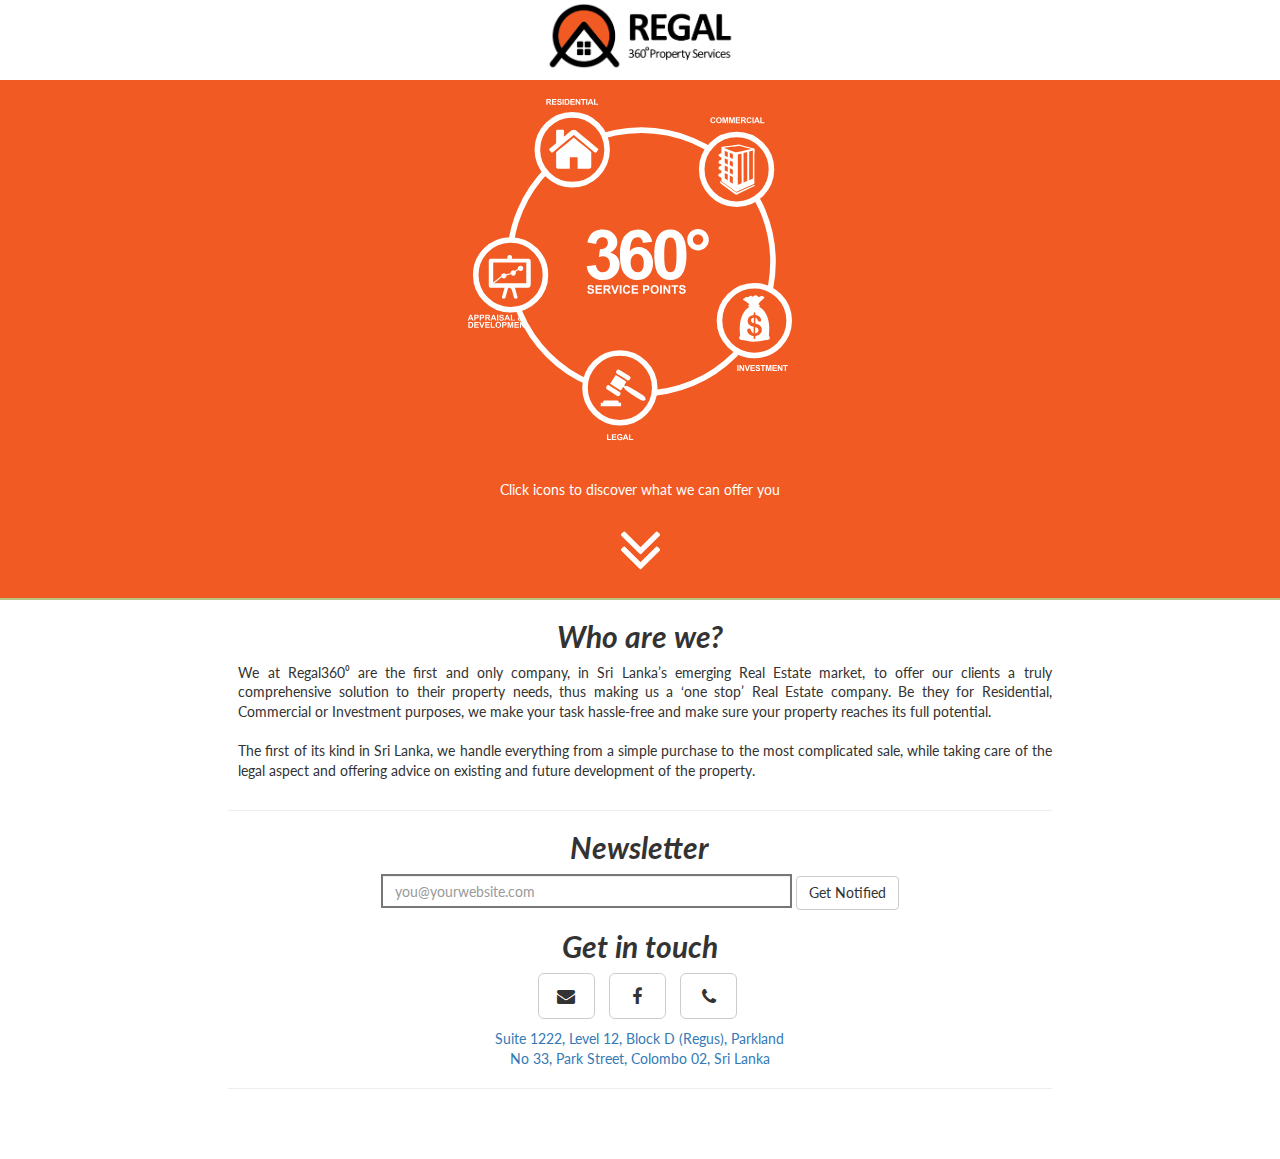
<file: index.html>
<!DOCTYPE html>
<html>
<head>
	<meta charset="utf-8">
	<meta name="viewport" content="width=device-width, initial-scale=1.0">
	<link rel="shortcut icon" href="./favicon.ico" type="image/x-icon">
	<link rel="icon" href="./favicon.ico" type="image/x-icon">
	<title>Regal Property Services</title>
	<script src="https://code.jquery.com/jquery-2.1.4.min.js"></script>
	<!-- Latest compiled and minified CSS -->
	<link rel="stylesheet" href="https://maxcdn.bootstrapcdn.com/bootstrap/3.3.5/css/bootstrap.min.css">

  <!-- FONTAWESOME -->
  <link rel="stylesheet" href="https://maxcdn.bootstrapcdn.com/font-awesome/4.4.0/css/font-awesome.min.css">

	<!-- Latest compiled and minified JavaScript -->
	<script src="https://maxcdn.bootstrapcdn.com/bootstrap/3.3.5/js/bootstrap.min.js"></script>
	<link href='http://fonts.googleapis.com/css?family=Lato:300,400,700,900,700italic' rel='stylesheet' type='text/css'>
	<link rel="stylesheet" type="text/css" href="./style.css">
	
	<script>
		$(function() {
		  $('a[href*=#]:not([href=#])').click(function() {
		    if (location.pathname.replace(/^\//,'') == this.pathname.replace(/^\//,'') && location.hostname == this.hostname) {
		      var target = $(this.hash);
		      target = target.length ? target : $('[name=' + this.hash.slice(1) +']');
		      if (target.length) {
		        $('html,body').animate({
		          scrollTop: target.offset().top
		        }, 1000);
		        return false;
		      }
		    }
		  });
		});

	</script>

	<script>
	  // (function(i,s,o,g,r,a,m){i['GoogleAnalyticsObject']=r;i[r]=i[r]||function(){
	  // (i[r].q=i[r].q||[]).push(arguments)},i[r].l=1*new Date();a=s.createElement(o),
	  // m=s.getElementsByTagName(o)[0];a.async=1;a.src=g;m.parentNode.insertBefore(a,m)
	  // })(window,document,'script','//www.google-analytics.com/analytics.js','ga');

	  // ga('create', 'UA-66651449-1', 'auto');
	  // ga('send', 'pageview');

	</script>


</head>
<body id="top">

<nav class="navbar navbar-default">
  <div class="container-fluid"> 
    <!-- <div class="navbar-header">
      <button type="button" class="navbar-toggle collapsed" data-toggle="collapse" data-target="#bs-example-navbar-collapse-1" aria-expanded="false">
        <span class="sr-only">Toggle navigation</span>
        <span class="icon-bar"></span>
        <span class="icon-bar"></span>
        <span class="icon-bar"></span>
      </button>
      <a class="navbar-brand" href="index.html">

      </a>
    </div> -->
    	<a href="./index.html">
			<img src="./images/logo.png" id="regal-logo"/>
		</a>
    <!-- 
    <div class="collapse navbar-collapse" id="bs-example-navbar-collapse-1">
      <ul class="nav navbar-nav">
        <li><a href="./index.html#more">About</a></li>
        <li><a href="./team.html">Team</a></li>
        <li><a href="./faculty.html">Faculty</a></li>
        <li><a href="./links.html">Links</a></li>
        <li><a href="./studentguide.html">Student Guide</a></li>
        <li><a href="./symposium.html">Symposium</a></li>

      </ul>


    </div> -->
  </div>
</nav>

<div class="container-fluid" id="main">

	<section class="row" id="hero" style="text-align:center">

		<!-- <div class="col-sm-6 col-sm-offset-3 col-lg-6 col-lg-offset-3">
			<div class="hero-text"> -->

			<!-- <img src="./images/landing.png" class="img-responsive hero-img"/> -->
			<!-- <center> -->
			<!-- <embed id="E" src="regal2.svg"/> -->
			<svg id="E" class="img-responsive hero-img" width="350" height="370" xmlns="http://www.w3.org/2000/svg" xmlns:svg="http://www.w3.org/2000/svg" xmlns:xlink="http://www.w3.org/1999/xlink" version="1.1">
 <g>
  <title>Layer 1</title>
  <g id="svg_2">
   <g id="svg_3">
    <path fill="#FFFFFF" d="m8.634,240.619l-1.292,0l-0.514,-1.337l-2.352,0l-0.486,1.337l-1.26,0l2.292,-5.884l1.256,0l2.356,5.884zm-2.188,-2.328l-0.811,-2.184l-0.794,2.184l1.605,0z" id="svg_4"/>
    <path fill="#FFFFFF" d="m9.263,240.619l0,-5.884l1.906,0c0.723,0 1.193,0.029 1.413,0.088c0.337,0.089 0.619,0.28 0.847,0.576s0.341,0.678 0.341,1.146c0,0.361 -0.066,0.665 -0.197,0.911c-0.131,0.246 -0.298,0.439 -0.5,0.58c-0.202,0.141 -0.408,0.233 -0.616,0.279c-0.284,0.056 -0.694,0.084 -1.232,0.084l-0.774,0l0,2.22l-1.188,0zm1.188,-4.889l0,1.67l0.65,0c0.468,0 0.781,-0.031 0.939,-0.093s0.282,-0.157 0.371,-0.289c0.09,-0.131 0.135,-0.283 0.135,-0.457c0,-0.214 -0.063,-0.391 -0.189,-0.53c-0.125,-0.139 -0.285,-0.226 -0.478,-0.261c-0.142,-0.026 -0.427,-0.04 -0.855,-0.04l-0.573,0z" id="svg_5"/>
    <path fill="#FFFFFF" d="m14.746,240.619l0,-5.884l1.906,0c0.723,0 1.193,0.029 1.413,0.088c0.337,0.089 0.619,0.28 0.847,0.576s0.341,0.678 0.341,1.146c0,0.361 -0.066,0.665 -0.197,0.911c-0.131,0.246 -0.298,0.439 -0.5,0.58c-0.202,0.141 -0.408,0.233 -0.616,0.279c-0.284,0.056 -0.694,0.084 -1.232,0.084l-0.774,0l0,2.22l-1.188,0zm1.188,-4.889l0,1.67l0.65,0c0.468,0 0.781,-0.031 0.939,-0.093s0.282,-0.157 0.371,-0.289c0.09,-0.131 0.135,-0.283 0.135,-0.457c0,-0.214 -0.063,-0.391 -0.189,-0.53c-0.125,-0.139 -0.285,-0.226 -0.478,-0.261c-0.142,-0.026 -0.427,-0.04 -0.855,-0.04l-0.573,0z" id="svg_6"/>
    <path fill="#FFFFFF" d="m20.233,240.619l0,-5.884l2.5,0c0.629,0 1.086,0.053 1.371,0.158c0.285,0.105 0.513,0.294 0.685,0.564c0.171,0.27 0.257,0.579 0.257,0.927c0,0.441 -0.13,0.806 -0.39,1.094c-0.259,0.287 -0.647,0.469 -1.164,0.544c0.257,0.149 0.469,0.314 0.636,0.493c0.167,0.18 0.393,0.498 0.676,0.956l0.718,1.147l-1.421,0l-0.859,-1.28c-0.305,-0.458 -0.514,-0.746 -0.626,-0.865s-0.231,-0.2 -0.357,-0.245c-0.126,-0.044 -0.325,-0.065 -0.598,-0.065l-0.241,0l0,2.456l-1.187,0zm1.188,-3.396l0.879,0c0.57,0 0.926,-0.024 1.068,-0.072c0.142,-0.048 0.253,-0.131 0.333,-0.249c0.08,-0.117 0.121,-0.265 0.121,-0.441c0,-0.198 -0.053,-0.357 -0.159,-0.479c-0.106,-0.122 -0.255,-0.199 -0.448,-0.23c-0.096,-0.014 -0.385,-0.021 -0.867,-0.021l-0.927,0l0,1.492z" id="svg_7"/>
    <path fill="#FFFFFF" d="m31.471,240.619l-1.292,0l-0.514,-1.337l-2.352,0l-0.486,1.337l-1.26,0l2.292,-5.884l1.256,0l2.356,5.884zm-2.187,-2.328l-0.811,-2.184l-0.794,2.184l1.605,0z" id="svg_8"/>
    <path fill="#FFFFFF" d="m32.065,240.619l0,-5.884l1.188,0l0,5.884l-1.188,0z" id="svg_9"/>
    <path fill="#FFFFFF" d="m34.084,238.705l1.156,-0.113c0.069,0.389 0.21,0.674 0.423,0.855s0.5,0.272 0.861,0.272c0.383,0 0.671,-0.08 0.865,-0.242c0.194,-0.162 0.291,-0.352 0.291,-0.568c0,-0.139 -0.041,-0.258 -0.122,-0.355c-0.082,-0.098 -0.224,-0.183 -0.428,-0.255c-0.139,-0.048 -0.456,-0.134 -0.951,-0.257c-0.637,-0.157 -1.083,-0.352 -1.34,-0.582c-0.361,-0.323 -0.542,-0.718 -0.542,-1.184c0,-0.3 0.085,-0.58 0.255,-0.841s0.415,-0.46 0.734,-0.596c0.32,-0.137 0.706,-0.205 1.158,-0.205c0.738,0 1.294,0.162 1.667,0.485c0.374,0.324 0.569,0.756 0.588,1.297l-1.188,0.052c-0.051,-0.302 -0.16,-0.52 -0.327,-0.652c-0.167,-0.132 -0.418,-0.198 -0.752,-0.198c-0.345,0 -0.616,0.071 -0.811,0.213c-0.126,0.091 -0.189,0.213 -0.189,0.365c0,0.139 0.059,0.258 0.177,0.357c0.15,0.125 0.514,0.257 1.092,0.393c0.578,0.137 1.005,0.278 1.282,0.424s0.494,0.345 0.65,0.598c0.156,0.253 0.235,0.565 0.235,0.938c0,0.337 -0.094,0.653 -0.281,0.947s-0.452,0.513 -0.794,0.656c-0.343,0.144 -0.77,0.215 -1.281,0.215c-0.744,0 -1.315,-0.172 -1.714,-0.516c-0.398,-0.344 -0.637,-0.845 -0.714,-1.503z" id="svg_10"/>
    <path fill="#FFFFFF" d="m45.174,240.619l-1.292,0l-0.514,-1.337l-2.352,0l-0.486,1.337l-1.26,0l2.292,-5.884l1.256,0l2.356,5.884zm-2.187,-2.328l-0.811,-2.184l-0.794,2.184l1.605,0z" id="svg_11"/>
    <path fill="#FFFFFF" d="m45.836,240.619l0,-5.836l1.188,0l0,4.845l2.954,0l0,0.991l-4.142,0z" id="svg_12"/>
    <path fill="#FFFFFF" d="m58.166,239.9l-0.682,0.871c-0.334,-0.163 -0.656,-0.388 -0.963,-0.674c-0.238,0.214 -0.491,0.372 -0.759,0.474s-0.586,0.152 -0.955,0.152c-0.733,0 -1.284,-0.206 -1.654,-0.618c-0.286,-0.318 -0.429,-0.685 -0.429,-1.1c0,-0.378 0.112,-0.717 0.337,-1.018c0.225,-0.301 0.561,-0.563 1.008,-0.785c-0.201,-0.237 -0.352,-0.465 -0.454,-0.68c-0.102,-0.216 -0.153,-0.42 -0.153,-0.612c0,-0.355 0.143,-0.657 0.428,-0.905c0.285,-0.247 0.691,-0.371 1.218,-0.371c0.509,0 0.906,0.13 1.192,0.39c0.286,0.259 0.429,0.576 0.429,0.951c0,0.238 -0.071,0.464 -0.212,0.678c-0.142,0.215 -0.428,0.457 -0.859,0.727l0.819,1.08c0.096,-0.171 0.179,-0.395 0.249,-0.671l1.02,0.233c-0.102,0.361 -0.19,0.625 -0.265,0.793c-0.075,0.167 -0.155,0.307 -0.241,0.419c0.126,0.118 0.289,0.247 0.488,0.388s0.344,0.233 0.438,0.278zm-3.512,-1.975c-0.26,0.131 -0.454,0.289 -0.582,0.474s-0.193,0.373 -0.193,0.566c0,0.243 0.08,0.441 0.239,0.596s0.373,0.23 0.64,0.23c0.177,0 0.347,-0.034 0.51,-0.104c0.163,-0.069 0.341,-0.185 0.534,-0.345l-1.148,-1.417zm0.441,-1.223l0.305,-0.233c0.225,-0.174 0.337,-0.347 0.337,-0.518c0,-0.145 -0.054,-0.268 -0.163,-0.369s-0.255,-0.152 -0.439,-0.152c-0.179,0 -0.32,0.045 -0.421,0.134c-0.102,0.09 -0.152,0.193 -0.152,0.312c0,0.139 0.085,0.308 0.257,0.506l0.276,0.32z" id="svg_13"/>
   </g>
   <g id="svg_14">
    <path fill="#FFFFFF" d="m3.323,241.927l2.171,0c0.489,0 0.863,0.037 1.12,0.112c0.345,0.102 0.641,0.282 0.887,0.542c0.246,0.259 0.433,0.577 0.562,0.953s0.193,0.839 0.193,1.391c0,0.484 -0.06,0.901 -0.181,1.252c-0.147,0.429 -0.357,0.774 -0.63,1.04c-0.206,0.2 -0.484,0.357 -0.834,0.47c-0.262,0.083 -0.613,0.124 -1.052,0.124l-2.235,0l0,-5.884l-0.001,0zm1.188,0.995l0,3.897l0.887,0c0.332,0 0.571,-0.019 0.719,-0.057c0.192,-0.048 0.353,-0.13 0.479,-0.244c0.127,-0.115 0.231,-0.305 0.311,-0.568s0.121,-0.623 0.121,-1.078c0,-0.454 -0.041,-0.804 -0.121,-1.047c-0.08,-0.244 -0.193,-0.434 -0.337,-0.57c-0.145,-0.137 -0.328,-0.229 -0.55,-0.276c-0.166,-0.038 -0.491,-0.057 -0.975,-0.057l-0.534,0z" id="svg_15"/>
    <path fill="#FFFFFF" d="m9.263,247.811l0,-5.884l4.363,0l0,0.995l-3.175,0l0,1.305l2.954,0l0,0.991l-2.954,0l0,1.602l3.287,0l0,0.991l-4.475,0z" id="svg_16"/>
    <path fill="#FFFFFF" d="m16.247,247.811l-2.103,-5.884l1.288,0l1.489,4.354l1.441,-4.354l1.26,0l-2.107,5.884l-1.268,0z" id="svg_17"/>
    <path fill="#FFFFFF" d="m20.229,247.811l0,-5.884l4.363,0l0,0.995l-3.175,0l0,1.305l2.954,0l0,0.991l-2.954,0l0,1.602l3.287,0l0,0.991l-4.475,0z" id="svg_18"/>
    <path fill="#FFFFFF" d="m25.744,247.811l0,-5.836l1.188,0l0,4.845l2.954,0l0,0.991l-4.142,0z" id="svg_19"/>
    <path fill="#FFFFFF" d="m30.492,244.905c0,-0.599 0.089,-1.102 0.269,-1.509c0.134,-0.3 0.316,-0.568 0.548,-0.807s0.485,-0.415 0.761,-0.53c0.367,-0.155 0.79,-0.232 1.269,-0.232c0.867,0 1.561,0.269 2.081,0.807c0.52,0.538 0.78,1.286 0.78,2.244c0,0.949 -0.258,1.692 -0.774,2.229c-0.517,0.536 -1.207,0.805 -2.071,0.805c-0.875,0 -1.57,-0.268 -2.087,-0.801c-0.518,-0.534 -0.776,-1.27 -0.776,-2.206zm1.224,-0.04c0,0.667 0.154,1.172 0.461,1.516s0.698,0.516 1.172,0.516s0.862,-0.171 1.166,-0.512s0.456,-0.853 0.456,-1.535c0,-0.675 -0.148,-1.178 -0.443,-1.51c-0.296,-0.331 -0.688,-0.497 -1.178,-0.497s-0.884,0.168 -1.184,0.504c-0.3,0.335 -0.45,0.841 -0.45,1.518z" id="svg_20"/>
    <path fill="#FFFFFF" d="m37.127,247.811l0,-5.884l1.906,0c0.723,0 1.193,0.029 1.413,0.088c0.337,0.089 0.619,0.28 0.847,0.576s0.341,0.678 0.341,1.146c0,0.361 -0.066,0.665 -0.197,0.911c-0.131,0.246 -0.298,0.439 -0.5,0.58c-0.202,0.141 -0.408,0.233 -0.616,0.279c-0.284,0.056 -0.694,0.084 -1.232,0.084l-0.774,0l0,2.22l-1.188,0zm1.188,-4.889l0,1.67l0.65,0c0.468,0 0.781,-0.031 0.939,-0.093s0.282,-0.157 0.371,-0.289c0.09,-0.131 0.135,-0.283 0.135,-0.457c0,-0.214 -0.063,-0.391 -0.189,-0.53c-0.125,-0.139 -0.285,-0.226 -0.478,-0.261c-0.142,-0.026 -0.427,-0.04 -0.855,-0.04l-0.573,0z" id="svg_21"/>
    <path fill="#FFFFFF" d="m42.593,247.811l0,-5.884l1.778,0l1.068,4.014l1.056,-4.014l1.782,0l0,5.884l-1.104,0l0,-4.632l-1.168,4.632l-1.144,0l-1.164,-4.632l0,4.632l-1.104,0z" id="svg_22"/>
    <path fill="#FFFFFF" d="m49.456,247.811l0,-5.884l4.363,0l0,0.995l-3.175,0l0,1.305l2.954,0l0,0.991l-2.954,0l0,1.602l3.287,0l0,0.991l-4.475,0z" id="svg_23"/>
    <path fill="#FFFFFF" d="m54.951,247.811l0,-5.884l1.156,0l2.408,3.929l0,-3.929l1.104,0l0,5.884l-1.192,0l-2.372,-3.837l0,3.837l-1.104,0z" id="svg_24"/>
    <path fill="#FFFFFF" d="m62.199,247.811l0,-4.889l-1.746,0l0,-0.995l4.676,0l0,0.995l-1.742,0l0,4.889l-1.188,0z" id="svg_25"/>
   </g>
   <g id="svg_26">
    <g id="svg_27">
     <g id="svg_28">
      <path fill="#FFFFFF" d="m81.302,24.865l0,-5.882l2.5,0c0.629,0 1.084,0.054 1.367,0.16c0.287,0.105 0.516,0.294 0.687,0.564s0.256,0.578 0.256,0.925c0,0.441 -0.13,0.807 -0.39,1.094c-0.259,0.289 -0.646,0.469 -1.162,0.542c0.256,0.151 0.469,0.314 0.635,0.495c0.168,0.178 0.394,0.497 0.677,0.955l0.719,1.146l-1.42,0l-0.859,-1.28c-0.305,-0.456 -0.512,-0.745 -0.624,-0.865c-0.114,-0.119 -0.233,-0.2 -0.357,-0.245c-0.126,-0.043 -0.325,-0.065 -0.599,-0.065l-0.24,0l0,2.455l-1.19,0.001l0,0zm1.187,-3.393l0.879,0c0.568,0 0.925,-0.023 1.065,-0.074c0.142,-0.046 0.255,-0.132 0.335,-0.248c0.081,-0.118 0.12,-0.265 0.12,-0.441c0,-0.196 -0.054,-0.357 -0.159,-0.48c-0.106,-0.121 -0.256,-0.198 -0.447,-0.231c-0.097,-0.014 -0.385,-0.02 -0.864,-0.02l-0.929,0l0,1.494z" id="svg_29"/>
      <path fill="#FFFFFF" d="m87.024,24.865l0,-5.882l4.36,0l0,0.996l-3.172,0l0,1.305l2.951,0l0,0.99l-2.951,0l0,1.6l3.283,0l0,0.992l-4.471,-0.001l0,0z" id="svg_30"/>
      <path fill="#FFFFFF" d="m91.997,22.952l1.156,-0.112c0.068,0.389 0.211,0.672 0.424,0.854c0.212,0.183 0.5,0.274 0.859,0.274c0.383,0 0.67,-0.079 0.866,-0.243c0.191,-0.163 0.29,-0.353 0.29,-0.568c0,-0.138 -0.041,-0.259 -0.123,-0.356c-0.08,-0.095 -0.224,-0.181 -0.426,-0.254c-0.14,-0.048 -0.458,-0.135 -0.951,-0.256c-0.637,-0.157 -1.084,-0.351 -1.34,-0.583c-0.361,-0.321 -0.542,-0.718 -0.542,-1.183c0,-0.299 0.085,-0.579 0.255,-0.84c0.169,-0.261 0.414,-0.461 0.733,-0.596c0.32,-0.136 0.704,-0.204 1.156,-0.204c0.738,0 1.295,0.162 1.668,0.484c0.373,0.325 0.568,0.756 0.586,1.295l-1.186,0.054c-0.054,-0.303 -0.16,-0.52 -0.327,-0.652c-0.167,-0.133 -0.418,-0.199 -0.751,-0.199c-0.346,0 -0.617,0.071 -0.813,0.212c-0.126,0.093 -0.188,0.212 -0.188,0.364c0,0.138 0.058,0.261 0.175,0.356c0.15,0.127 0.516,0.258 1.094,0.394c0.576,0.136 1.004,0.278 1.281,0.425c0.276,0.144 0.493,0.342 0.651,0.598c0.154,0.251 0.232,0.564 0.232,0.938c0,0.336 -0.094,0.652 -0.28,0.944c-0.188,0.295 -0.452,0.515 -0.795,0.658c-0.343,0.143 -0.77,0.215 -1.277,0.215c-0.744,0 -1.316,-0.172 -1.715,-0.516c-0.396,-0.347 -0.634,-0.846 -0.712,-1.503z" id="svg_31"/>
      <path fill="#FFFFFF" d="m97.538,24.865l0,-5.882l1.188,0l0,5.882l-1.188,0z" id="svg_32"/>
      <path fill="#FFFFFF" d="m99.646,18.983l2.172,0c0.489,0 0.861,0.039 1.119,0.114c0.345,0.101 0.641,0.283 0.885,0.542c0.247,0.257 0.436,0.577 0.563,0.951c0.129,0.375 0.193,0.841 0.193,1.391c0,0.485 -0.062,0.902 -0.181,1.252c-0.148,0.428 -0.356,0.774 -0.629,1.039c-0.207,0.202 -0.486,0.356 -0.836,0.47c-0.262,0.083 -0.613,0.124 -1.051,0.124l-2.236,0l0,-5.883l0.001,0zm1.189,0.996l0,3.894l0.888,0c0.331,0 0.569,-0.018 0.719,-0.054c0.191,-0.048 0.351,-0.129 0.479,-0.245c0.127,-0.115 0.229,-0.305 0.31,-0.567c0.082,-0.263 0.122,-0.622 0.122,-1.078c0,-0.455 -0.04,-0.803 -0.122,-1.046c-0.08,-0.243 -0.189,-0.432 -0.336,-0.568c-0.146,-0.138 -0.326,-0.229 -0.549,-0.278c-0.166,-0.037 -0.492,-0.057 -0.976,-0.057l-0.535,-0.001l0,0z" id="svg_33"/>
      <path fill="#FFFFFF" d="m105.378,24.865l0,-5.882l4.361,0l0,0.996l-3.174,0l0,1.305l2.952,0l0,0.99l-2.952,0l0,1.6l3.285,0l0,0.992l-4.472,-0.001l0,0z" id="svg_34"/>
      <path fill="#FFFFFF" d="m110.665,24.865l0,-5.882l1.152,0l2.408,3.929l0,-3.929l1.103,0l0,5.882l-1.189,0l-2.37,-3.835l0,3.835l-1.104,0z" id="svg_35"/>
      <path fill="#FFFFFF" d="m117.702,24.865l0,-4.886l-1.744,0l0,-0.996l4.676,0l0,0.996l-1.741,0l0,4.886l-1.191,0z" id="svg_36"/>
      <path fill="#FFFFFF" d="m121.155,24.865l0,-5.882l1.189,0l0,5.882l-1.189,0z" id="svg_37"/>
      <path fill="#FFFFFF" d="m128.573,24.865l-1.293,0l-0.512,-1.334l-2.352,0l-0.484,1.334l-1.26,0l2.289,-5.882l1.256,0l2.356,5.882zm-2.186,-2.327l-0.812,-2.181l-0.794,2.181l1.606,0z" id="svg_38"/>
      <path fill="#FFFFFF" d="m129.028,24.865l0,-5.831l1.188,0l0,4.839l2.952,0l0,0.992l-4.14,0z" id="svg_39"/>
     </g>
     <g id="svg_40">
      <path fill="#FFFFFF" d="m249.326,40.998l1.149,0.365c-0.175,0.642 -0.469,1.119 -0.879,1.43s-0.933,0.467 -1.564,0.467c-0.781,0 -1.422,-0.266 -1.923,-0.8c-0.505,-0.532 -0.755,-1.261 -0.755,-2.186c0,-0.981 0.252,-1.74 0.759,-2.282c0.505,-0.543 1.169,-0.813 1.993,-0.813c0.719,0 1.302,0.214 1.752,0.638c0.269,0.251 0.467,0.614 0.604,1.085l-1.176,0.28c-0.069,-0.306 -0.217,-0.545 -0.437,-0.724c-0.222,-0.174 -0.489,-0.264 -0.805,-0.264c-0.437,0 -0.788,0.158 -1.062,0.469c-0.271,0.313 -0.405,0.82 -0.405,1.521c0,0.741 0.132,1.271 0.399,1.588c0.268,0.314 0.614,0.471 1.044,0.471c0.314,0 0.584,-0.1 0.814,-0.298c0.229,-0.2 0.393,-0.516 0.492,-0.947z" id="svg_41"/>
      <path fill="#FFFFFF" d="m251.051,40.256c0,-0.599 0.089,-1.104 0.268,-1.51c0.133,-0.299 0.316,-0.567 0.549,-0.805c0.229,-0.237 0.484,-0.414 0.761,-0.529c0.364,-0.157 0.789,-0.234 1.268,-0.234c0.865,0 1.561,0.271 2.079,0.807c0.521,0.539 0.781,1.287 0.781,2.244c0,0.949 -0.257,1.691 -0.776,2.229c-0.514,0.535 -1.205,0.803 -2.068,0.803c-0.875,0 -1.568,-0.266 -2.084,-0.8c-0.521,-0.533 -0.778,-1.27 -0.778,-2.205zm1.221,-0.042c0,0.667 0.152,1.173 0.461,1.516c0.309,0.345 0.697,0.514 1.17,0.514c0.478,0 0.863,-0.169 1.167,-0.512c0.306,-0.341 0.455,-0.852 0.455,-1.533c0,-0.674 -0.147,-1.178 -0.442,-1.509c-0.295,-0.333 -0.688,-0.497 -1.18,-0.497c-0.488,0 -0.881,0.166 -1.182,0.503c-0.298,0.337 -0.449,0.842 -0.449,1.518z" id="svg_42"/>
      <path fill="#FFFFFF" d="m257.461,43.16l0,-5.882l1.774,0l1.067,4.012l1.054,-4.012l1.783,0l0,5.882l-1.104,0l0,-4.628l-1.166,4.628l-1.145,0l-1.163,-4.628l0,4.628l-1.1,0z" id="svg_43"/>
      <path fill="#FFFFFF" d="m264.098,43.16l0,-5.882l1.777,0l1.064,4.012l1.055,-4.012l1.783,0l0,5.882l-1.104,0l0,-4.628l-1.168,4.628l-1.144,0l-1.164,-4.628l0,4.628l-1.099,0z" id="svg_44"/>
      <path fill="#FFFFFF" d="m270.749,43.16l0,-5.882l4.363,0l0,0.999l-3.176,0l0,1.301l2.953,0l0,0.992l-2.953,0l0,1.6l3.287,0l0,0.991l-4.474,-0.001l0,0z" id="svg_45"/>
      <path fill="#FFFFFF" d="m276.028,43.16l0,-5.882l2.498,0c0.63,0 1.088,0.055 1.371,0.162c0.287,0.104 0.515,0.292 0.686,0.563c0.17,0.27 0.258,0.579 0.258,0.926c0,0.442 -0.131,0.808 -0.391,1.094c-0.26,0.287 -0.646,0.469 -1.163,0.542c0.259,0.151 0.47,0.316 0.637,0.495c0.166,0.179 0.393,0.497 0.676,0.954l0.718,1.147l-1.419,0l-0.859,-1.28c-0.305,-0.455 -0.514,-0.743 -0.624,-0.862c-0.113,-0.12 -0.232,-0.201 -0.357,-0.246c-0.126,-0.045 -0.324,-0.065 -0.596,-0.065l-0.241,0l0,2.454l-1.192,0l0,-0.002l-0.002,0zm1.191,-3.393l0.876,0c0.569,0 0.928,-0.023 1.068,-0.072c0.143,-0.047 0.251,-0.132 0.331,-0.249c0.082,-0.117 0.121,-0.264 0.121,-0.442c0,-0.196 -0.053,-0.356 -0.158,-0.479c-0.105,-0.121 -0.256,-0.197 -0.446,-0.229c-0.098,-0.014 -0.388,-0.018 -0.867,-0.018l-0.925,0l0,1.489l0,0z" id="svg_46"/>
      <path fill="#FFFFFF" d="m285.517,40.998l1.15,0.365c-0.177,0.642 -0.472,1.119 -0.882,1.43c-0.409,0.311 -0.931,0.467 -1.561,0.467c-0.783,0 -1.423,-0.266 -1.928,-0.8c-0.502,-0.532 -0.754,-1.261 -0.754,-2.186c0,-0.981 0.254,-1.74 0.759,-2.282c0.505,-0.543 1.172,-0.813 1.993,-0.813c0.719,0 1.305,0.214 1.754,0.638c0.267,0.251 0.467,0.614 0.602,1.085l-1.175,0.28c-0.069,-0.306 -0.215,-0.545 -0.437,-0.724c-0.223,-0.174 -0.488,-0.264 -0.804,-0.264c-0.436,0 -0.789,0.158 -1.063,0.469c-0.271,0.313 -0.406,0.82 -0.406,1.521c0,0.741 0.133,1.271 0.4,1.588c0.268,0.314 0.614,0.471 1.043,0.471c0.314,0 0.586,-0.1 0.813,-0.298c0.235,-0.2 0.399,-0.516 0.496,-0.947z" id="svg_47"/>
      <path fill="#FFFFFF" d="m287.444,43.16l0,-5.882l1.188,0l0,5.882l-1.188,0z" id="svg_48"/>
      <path fill="#FFFFFF" d="m294.86,43.16l-1.293,0l-0.513,-1.334l-2.354,0l-0.481,1.334l-1.261,0l2.29,-5.882l1.258,0l2.354,5.882zm-2.186,-2.326l-0.812,-2.184l-0.793,2.184l1.605,0z" id="svg_49"/>
      <path fill="#FFFFFF" d="m295.315,43.16l0,-5.832l1.188,0l0,4.841l2.952,0l0,0.991l-4.14,0z" id="svg_50"/>
     </g>
     <g id="svg_51">
      <path fill="#FFFFFF" d="m272.343,291.005l0,-5.883l1.187,0l0,5.883l-1.187,0z" id="svg_52"/>
      <path fill="#FFFFFF" d="m274.466,291.005l0,-5.883l1.156,0l2.406,3.93l0,-3.93l1.104,0l0,5.883l-1.193,0l-2.37,-3.836l0,3.836l-1.103,0z" id="svg_53"/>
      <path fill="#FFFFFF" d="m281.685,291.005l-2.104,-5.883l1.288,0l1.488,4.352l1.439,-4.352l1.261,0l-2.108,5.883l-1.264,0z" id="svg_54"/>
      <path fill="#FFFFFF" d="m285.456,291.005l0,-5.883l4.36,0l0,0.994l-3.173,0l0,1.307l2.953,0l0,0.986l-2.953,0l0,1.604l3.285,0l0,0.992l-4.472,0z" id="svg_55"/>
      <path fill="#FFFFFF" d="m290.431,289.089l1.154,-0.111c0.067,0.387 0.21,0.676 0.424,0.855c0.213,0.18 0.501,0.27 0.857,0.27c0.384,0 0.673,-0.078 0.867,-0.24c0.192,-0.162 0.291,-0.355 0.291,-0.568c0,-0.137 -0.043,-0.256 -0.123,-0.354c-0.081,-0.1 -0.226,-0.184 -0.429,-0.258c-0.139,-0.047 -0.457,-0.135 -0.949,-0.258c-0.638,-0.158 -1.082,-0.35 -1.34,-0.578c-0.362,-0.322 -0.543,-0.721 -0.543,-1.186c0,-0.301 0.083,-0.58 0.255,-0.838c0.171,-0.266 0.413,-0.463 0.733,-0.6s0.705,-0.203 1.157,-0.203c0.738,0 1.293,0.16 1.665,0.486c0.376,0.322 0.571,0.754 0.588,1.295l-1.183,0.053c-0.055,-0.305 -0.16,-0.521 -0.33,-0.654c-0.167,-0.131 -0.416,-0.199 -0.752,-0.199c-0.346,0 -0.617,0.074 -0.81,0.215c-0.126,0.09 -0.19,0.213 -0.19,0.365c0,0.141 0.06,0.256 0.178,0.357c0.149,0.125 0.514,0.258 1.093,0.393c0.575,0.135 1.005,0.277 1.28,0.422c0.275,0.148 0.495,0.346 0.65,0.598c0.156,0.254 0.233,0.568 0.233,0.939c0,0.336 -0.095,0.65 -0.279,0.945c-0.188,0.297 -0.454,0.512 -0.795,0.656c-0.344,0.143 -0.771,0.213 -1.28,0.213c-0.743,0 -1.314,-0.172 -1.715,-0.514c-0.395,-0.34 -0.629,-0.84 -0.707,-1.501z" id="svg_56"/>
      <path fill="#FFFFFF" d="m297.329,291.005l0,-4.889l-1.744,0l0,-0.994l4.671,0l0,0.994l-1.74,0l0,4.889l-1.187,0z" id="svg_57"/>
      <path fill="#FFFFFF" d="m300.802,291.005l0,-5.883l1.777,0l1.066,4.014l1.054,-4.014l1.784,0l0,5.883l-1.105,0l0,-4.631l-1.164,4.631l-1.146,0l-1.162,-4.631l0,4.631l-1.104,0z" id="svg_58"/>
      <path fill="#FFFFFF" d="m307.455,291.005l0,-5.883l4.36,0l0,0.994l-3.171,0l0,1.307l2.952,0l0,0.986l-2.952,0l0,1.604l3.284,0l0,0.992l-4.473,0z" id="svg_59"/>
      <path fill="#FFFFFF" d="m312.739,291.005l0,-5.883l1.16,0l2.406,3.93l0,-3.93l1.103,0l0,5.883l-1.191,0l-2.371,-3.836l0,3.836l-1.107,0z" id="svg_60"/>
      <path fill="#FFFFFF" d="m319.781,291.005l0,-4.889l-1.742,0l0,-0.994l4.672,0l0,0.994l-1.74,0l0,4.889l-1.19,0z" id="svg_61"/>
     </g>
     <g id="svg_62">
      <path fill="#FFFFFF" d="m142.075,360.056l0,-5.834l1.188,0l0,4.842l2.952,0l0,0.992l-4.14,0z" id="svg_63"/>
      <path fill="#FFFFFF" d="m146.857,360.056l0,-5.881l4.36,0l0,0.994l-3.174,0l0,1.305l2.952,0l0,0.988l-2.952,0l0,1.602l3.284,0l0,0.992l-4.47,0l0,0z" id="svg_64"/>
      <path fill="#FFFFFF" d="m154.867,357.894l0,-0.994l2.561,0l0,2.346c-0.25,0.24 -0.609,0.451 -1.08,0.637c-0.476,0.184 -0.951,0.273 -1.437,0.273c-0.613,0 -1.151,-0.129 -1.607,-0.387s-0.801,-0.627 -1.031,-1.107c-0.229,-0.482 -0.343,-1.002 -0.343,-1.568c0,-0.607 0.127,-1.152 0.383,-1.631c0.256,-0.477 0.633,-0.842 1.128,-1.094c0.378,-0.197 0.847,-0.297 1.409,-0.297c0.729,0 1.299,0.156 1.711,0.463c0.41,0.305 0.672,0.729 0.79,1.268l-1.18,0.225c-0.081,-0.289 -0.237,-0.52 -0.468,-0.688c-0.229,-0.166 -0.512,-0.25 -0.854,-0.25c-0.519,0 -0.934,0.166 -1.238,0.492c-0.308,0.33 -0.459,0.818 -0.459,1.465c0,0.697 0.154,1.221 0.466,1.57c0.313,0.35 0.717,0.525 1.221,0.525c0.246,0 0.496,-0.051 0.746,-0.146c0.252,-0.102 0.466,-0.215 0.644,-0.355l0,-0.744l-1.361,0l0,-0.003l-0.001,0z" id="svg_65"/>
      <path fill="#FFFFFF" d="m163.62,360.056l-1.293,0l-0.514,-1.336l-2.35,0l-0.485,1.336l-1.259,0l2.291,-5.881l1.254,0l2.356,5.881zm-2.185,-2.328l-0.812,-2.184l-0.794,2.184l1.606,0z" id="svg_66"/>
      <path fill="#FFFFFF" d="m164.076,360.056l0,-5.834l1.188,0l0,4.842l2.953,0l0,0.992l-4.141,0z" id="svg_67"/>
     </g>
     <g id="svg_68">
      <path fill="#F15A22" stroke="#FFFFFF" stroke-width="5.603" stroke-miterlimit="10" d="m308.015,181.808c0,72.699 -58.952,131.65 -131.672,131.65c-72.722,0 -131.675,-58.951 -131.675,-131.65c0,-72.722 58.953,-131.671 131.675,-131.671c72.72,0 131.672,58.949 131.672,131.671z" id="svg_69"/>
      <a xlink:href="./legal.html" class="circular">
      <path fill="#F15A22" stroke="#FFFFFF" stroke-width="5.603" stroke-miterlimit="10" d="m189.729,307.857c0,19.25 -15.609,34.861 -34.869,34.861c-19.253,0 -34.861,-15.611 -34.861,-34.861c0,-19.254 15.608,-34.863 34.861,-34.863c19.26,0 34.869,15.609 34.869,34.863z" id="svg_70"/>
            <g id="svg_89">
       <path fill="#FFFFFF" d="m180.534,320.044c-0.572,0.229 -1.132,0.496 -1.72,0.668c-0.877,0.264 -1.721,0.084 -2.518,-0.344c-2.717,-1.467 -5.325,-3.092 -7.868,-4.834c-1.818,-1.254 -3.617,-2.518 -5.404,-3.801c-1.195,-0.857 -2.363,-1.762 -3.559,-2.654c0.123,-0.23 0.239,-0.428 0.369,-0.664c-0.56,-0.465 -1.113,-0.922 -1.703,-1.408c-0.771,1.201 -1.507,2.359 -2.262,3.541c-3.55,-2.254 -7.067,-4.492 -10.64,-6.752c1.842,-2.904 3.674,-5.795 5.533,-8.725c3.545,2.25 7.076,4.486 10.643,6.756c-0.746,1.182 -1.479,2.346 -2.241,3.549c0.684,0.322 1.329,0.629 1.997,0.943c0.146,-0.201 0.273,-0.395 0.435,-0.609c0.709,0.373 1.404,0.725 2.089,1.094c1.349,0.738 2.705,1.461 4.034,2.221c1.489,0.842 2.976,1.699 4.436,2.588c1.551,0.959 3.079,1.945 4.599,2.949c0.815,0.535 1.602,1.113 2.385,1.701c0.792,0.586 1.144,1.436 1.321,2.375c0.015,0.084 0.048,0.178 0.074,0.264c0,0.387 0,0.765 0,1.142z" id="svg_90"/>
       <path fill="#FFFFFF" d="m135.757,322.833c0.771,0 1.544,0 2.355,0c-0.029,-0.105 -0.051,-0.186 -0.072,-0.27c-0.313,-1.115 0.41,-2.152 1.566,-2.152c4.207,-0.014 8.415,-0.014 12.621,0c1.158,0 1.902,1.063 1.568,2.176c-0.027,0.07 -0.042,0.133 -0.08,0.262c0.571,0 1.11,0 1.651,0c0.158,0 0.318,-0.02 0.47,0.016c0.088,0.02 0.231,0.135 0.233,0.207c0.013,1.064 0.013,2.137 0.013,3.26c-0.187,0 -0.336,0 -0.484,0c-6.462,0 -12.922,0 -19.381,0c-0.156,0 -0.31,0.01 -0.462,0.01c0.002,-1.169 0.002,-2.333 0.002,-3.509z" id="svg_91"/>
       <path fill="#FFFFFF" d="m163.176,300.533c-0.305,-0.119 -0.642,-0.186 -0.908,-0.359c-2.714,-1.709 -5.426,-3.438 -8.137,-5.152c-0.69,-0.445 -1.39,-0.875 -2.084,-1.313c-1.035,-0.643 -1.288,-1.66 -0.648,-2.689c0.273,-0.445 0.563,-0.904 0.963,-1.223c0.746,-0.578 1.526,-0.371 2.281,0.105c2.436,1.561 4.878,3.098 7.313,4.652c0.9,0.576 1.81,1.143 2.699,1.738c0.928,0.615 1.151,1.543 0.617,2.516c-0.195,0.357 -0.432,0.709 -0.689,1.031c-0.344,0.428 -0.813,0.643 -1.407,0.694z" id="svg_92"/>
       <path fill="#FFFFFF" d="m143.442,305.082c0.313,0.117 0.66,0.195 0.941,0.363c2.254,1.42 4.499,2.85 6.746,4.275c1.205,0.77 2.414,1.521 3.607,2.303c0.835,0.549 1.107,1.525 0.609,2.398c-0.296,0.516 -0.669,1.031 -1.106,1.416c-0.524,0.461 -1.209,0.461 -1.807,0.104c-1.234,-0.736 -2.443,-1.52 -3.659,-2.283c-2.22,-1.41 -4.433,-2.824 -6.665,-4.221c-1.048,-0.656 -1.313,-1.766 -0.629,-2.818c0.309,-0.477 0.543,-1.016 1.112,-1.256c0.263,-0.11 0.535,-0.18 0.851,-0.281z" id="svg_93"/>
      </g>
      </a>
      <a xlink:href="investment.html" class="circular">
      <path fill="#F15A22" stroke="#FFFFFF" stroke-width="5.603" stroke-miterlimit="10" d="m324.2,240.619c0,19.252 -15.609,34.866 -34.862,34.866c-19.257,0 -34.864,-15.614 -34.864,-34.866c0,-19.25 15.607,-34.863 34.864,-34.863c19.253,-0.001 34.862,15.613 34.862,34.863z" id="svg_71"/>
            <g id="svg_84">
       <path fill="#FFFFFF" d="m284.458,226.604c-0.615,-0.301 -1.247,-0.431 -1.202,-1.166c0.045,-0.644 0.602,-0.733 1.149,-0.959c-0.233,-0.271 -0.401,-0.558 -0.645,-0.735c-1.461,-1.06 -2.938,-2.103 -4.412,-3.134c-0.383,-0.276 -0.793,-0.51 -1.164,-0.801c-0.357,-0.271 -0.3,-0.55 0.066,-0.813c0.685,-0.488 1.37,-0.982 2.004,-1.531c0.498,-0.43 1.015,-0.568 1.604,-0.359c0.949,0.344 1.705,0.094 2.422,-0.58c0.871,-0.807 1.289,-0.863 2.333,-0.285c0.854,0.473 1.617,0.4 2.361,-0.199c0.156,-0.112 0.312,-0.242 0.474,-0.342c0.983,-0.652 1.729,-0.609 2.624,0.135c0.274,0.229 0.543,0.48 0.827,0.699c0.682,0.521 1.086,0.508 1.84,0.107c0.535,-0.285 1.098,-0.557 1.687,-0.693c1.073,-0.242 2.515,0.586 2.942,1.609c0.156,0.375 -0.078,0.551 -0.321,0.758c-1.136,0.961 -2.297,1.891 -3.366,2.91c-0.69,0.674 -1.259,1.482 -1.85,2.256c-0.182,0.248 -0.25,0.586 -0.379,0.9c0.605,0.272 1.397,0.313 1.359,1.102c-0.02,0.357 -0.438,0.699 -0.674,1.053c-0.063,0 -0.129,-0.01 -0.197,-0.01c0.188,0.174 0.354,0.393 0.572,0.5c2.891,1.504 4.859,3.893 6.401,6.668c1.738,3.125 2.628,6.518 3.046,10.043c0.436,3.662 0.355,7.324 -0.08,10.984c-0.054,0.461 0.026,0.852 0.265,1.281c0.286,0.51 0.501,1.086 0.614,1.658c0.176,0.844 -0.211,1.616 -1.021,1.938c-0.625,0.26 -1.317,0.481 -1.98,0.473c-1.618,-0.008 -3.129,0.451 -4.685,0.779c-1.743,0.364 -3.525,0.621 -5.304,0.715c-3.438,0.172 -6.889,0.187 -10.222,-0.808c-1.617,-0.485 -3.26,-0.571 -4.907,-0.752c-2.336,-0.258 -3.136,-1.772 -1.908,-3.77c0.581,-0.936 0.311,-1.811 0.235,-2.711c-0.44,-5.23 -0.322,-10.408 1.262,-15.463c1.184,-3.779 3.071,-7.127 6.179,-9.688c0.441,-0.363 0.961,-0.644 1.405,-1.006c0.25,-0.19 0.414,-0.483 0.646,-0.763zm5.902,29.627c1.159,-0.385 2.28,-0.604 3.255,-1.108c2.288,-1.175 3.315,-3.185 3.192,-5.707c-0.122,-2.418 -1.43,-4.076 -3.678,-4.959c-0.754,-0.3 -1.537,-0.521 -2.316,-0.744c-0.322,-0.092 -0.471,-0.234 -0.466,-0.599c0.017,-1.59 0.01,-3.187 0.013,-4.772c0.004,-0.15 0.033,-0.301 0.062,-0.486c1.09,0.354 1.769,1.025 2.122,2.018c0.078,0.224 0.14,0.455 0.23,0.666c0.388,0.896 1.277,1.303 2.184,1.008c0.858,-0.271 1.385,-1.145 1.164,-2.061c-0.473,-1.943 -1.662,-3.305 -3.553,-3.982c-0.686,-0.25 -1.428,-0.356 -2.209,-0.537c0,-0.565 0.004,-1.159 -0.003,-1.75c-0.006,-0.659 -0.324,-1.018 -0.864,-1.018c-0.541,0 -0.85,0.357 -0.858,1.018c-0.008,0.599 -0.002,1.185 -0.002,1.813c-0.281,0.046 -0.506,0.087 -0.734,0.121c-2.977,0.433 -4.765,2.074 -5.14,4.882c-0.313,2.389 0.552,4.491 2.887,5.594c0.817,0.385 1.682,0.664 2.527,0.965c0.304,0.106 0.479,0.213 0.474,0.586c-0.021,1.846 -0.012,3.691 -0.014,5.543c0,0.135 -0.026,0.273 -0.043,0.465c-1.084,-0.342 -1.853,-0.971 -2.291,-1.973c-0.236,-0.537 -0.361,-1.14 -0.646,-1.652c-0.2,-0.375 -0.517,-0.771 -0.884,-0.945c-1.366,-0.629 -2.777,0.48 -2.593,1.988c0.124,1.002 0.505,1.918 1.13,2.719c1.238,1.617 2.924,2.424 4.902,2.682c0.322,0.045 0.439,0.144 0.43,0.465c-0.018,0.474 -0.006,0.938 0,1.418c0.008,0.644 0.313,1.037 0.83,1.052c0.54,0.013 0.88,-0.388 0.89,-1.065c0.006,-0.602 0.002,-1.193 0.002,-1.645z" id="svg_85"/>
       <path fill="#FFFFFF" d="m290.398,253.242c1.446,-0.023 2.842,-1.341 2.937,-2.722c0.103,-1.681 -1.03,-2.931 -2.937,-3.203c0,1.975 0,3.955 0,5.925zm-1.788,-15.414c-1.654,0.313 -2.521,1.387 -2.4,2.883c0.087,1.106 1.252,2.201 2.4,2.235c0,-1.693 0,-3.388 0,-5.118z" id="svg_86"/>
       <path fill="#FFFFFF" d="m290.398,253.242c0,-1.97 0,-3.949 0,-5.925c1.905,0.272 3.038,1.522 2.937,3.203c-0.095,1.381 -1.49,2.698 -2.937,2.722z" id="svg_87"/>
       <path fill="#FFFFFF" d="m288.61,237.828c0,1.729 0,3.426 0,5.118c-1.148,-0.034 -2.313,-1.129 -2.4,-2.235c-0.121,-1.497 0.746,-2.571 2.4,-2.883z" id="svg_88"/>
      </g>
      </a>
      <g id="svg_72">
        <a xlink:href="./development.html" class="circular">
        <path xmlns="http://www.w3.org/2000/svg" fill="#FFFFFF" d="m39.534,207.83c-4.275,0 -8.25,0.014 -12.229,-0.006c-2.992,-0.011 -3.521,-0.548 -3.527,-3.562c-0.008,-7.398 -0.008,-14.802 0,-22.208c0.016,-2.931 0.5,-3.407 3.424,-3.414c5.016,-0.007 10.036,0 15.152,0c-0.09,-1.93 0.264,-3.544 2.417,-3.516c2.017,0.023 2.458,1.496 2.291,3.516c2.759,0 5.45,0 8.148,0c2.374,0 4.749,-0.007 7.128,0c2.803,0.015 3.396,0.591 3.405,3.472c0.019,6.503 0.004,12.996 0.013,19.486c0,6.229 0,6.229 -6.166,6.229c-3.134,0 -6.267,0 -9.65,0c0.807,2.932 1.539,5.586 2.279,8.24c0.283,1.021 0.767,2.037 -0.833,2.475c-1.516,0.406 -2.207,-0.266 -2.578,-1.625c-0.7,-2.553 -1.35,-5.129 -2.212,-7.617c-0.209,-0.623 -1.104,-1.209 -1.804,-1.416c-1.082,-0.321 -1.739,0.193 -2.024,1.438c-0.605,2.576 -1.427,5.101 -2.122,7.652c-0.378,1.389 -1.145,1.976 -2.617,1.551c-1.612,-0.457 -1.042,-1.508 -0.762,-2.5c0.722,-2.609 1.447,-5.221 2.267,-8.195zm-11.336,-4.554c11.144,0 22.086,0 33.065,0c0,-6.928 0,-13.737 0,-20.665c-11.059,0 -21.997,0 -33.065,0c0,6.924 0,13.73 0,20.665z" id="svg_95"/>
       <path fill="#F15A22" stroke="#FFFFFF" stroke-width="5.603" stroke-miterlimit="10" d="m80.467,194.88c0,19.236 -15.607,34.852 -34.867,34.852c-19.249,0 -34.859,-15.615 -34.859,-34.852c0,-19.251 15.61,-34.856 34.859,-34.856c19.258,0 34.867,15.604 34.867,34.856z" id="svg_73"/>
             <g id="svg_94">
       <path fill="#FFFFFF" d="m39.534,207.83c-4.275,0 -8.25,0.014 -12.229,-0.006c-2.992,-0.011 -3.521,-0.548 -3.527,-3.562c-0.008,-7.398 -0.008,-14.802 0,-22.208c0.016,-2.931 0.5,-3.407 3.424,-3.414c5.016,-0.007 10.036,0 15.152,0c-0.09,-1.93 0.264,-3.544 2.417,-3.516c2.017,0.023 2.458,1.496 2.291,3.516c2.759,0 5.45,0 8.148,0c2.374,0 4.749,-0.007 7.128,0c2.803,0.015 3.396,0.591 3.405,3.472c0.019,6.503 0.004,12.996 0.013,19.486c0,6.229 0,6.229 -6.166,6.229c-3.134,0 -6.267,0 -9.65,0c0.807,2.932 1.539,5.586 2.279,8.24c0.283,1.021 0.767,2.037 -0.833,2.475c-1.516,0.406 -2.207,-0.266 -2.578,-1.625c-0.7,-2.553 -1.35,-5.129 -2.212,-7.617c-0.209,-0.623 -1.104,-1.209 -1.804,-1.416c-1.082,-0.321 -1.739,0.193 -2.024,1.438c-0.605,2.576 -1.427,5.101 -2.122,7.652c-0.378,1.389 -1.145,1.976 -2.617,1.551c-1.612,-0.457 -1.042,-1.508 -0.762,-2.5c0.722,-2.609 1.447,-5.221 2.267,-8.195zm-11.336,-4.554c11.144,0 22.086,0 33.065,0c0,-6.928 0,-13.737 0,-20.665c-11.059,0 -21.997,0 -33.065,0c0,6.924 0,13.73 0,20.665z" id="svg_95"/>
       <circle fill="#FFFFFF" cx="55.522" cy="188.276" r="2.651" id="svg_96"/>
       <path fill="#FFFFFF" d="m50.903,193.017c0,1.463 -1.185,2.648 -2.65,2.648c-1.462,0 -2.649,-1.187 -2.649,-2.648c0,-1.469 1.188,-2.648 2.649,-2.648c1.466,0 2.65,1.179 2.65,2.648z" id="svg_97"/>
       <path fill="#FFFFFF" d="m41.534,195.851c0,1.463 -1.188,2.643 -2.654,2.643c-1.465,0 -2.647,-1.18 -2.647,-2.643c0,-1.465 1.184,-2.65 2.647,-2.65c1.467,0 2.654,1.185 2.654,2.65z" id="svg_98"/>
       <polyline fill="none" stroke="#FFFFFF" stroke-width="1.1206" stroke-miterlimit="10" points="28.197998046875,203.2760009765625 37.281005859375,196.0419921875 47.552001953125,193.24398803710938 54.321990966796875,188.57998657226562 " id="svg_99"/>
      </g>
      </a>
      </g>
      <a xlink:href="./residential.html" class="circular">
        <g id="svg_74">
        <path fill="#F15A22" stroke="#FFFFFF" stroke-width="5.603" stroke-miterlimit="10" d="m142.099,69.75c0,19.25 -15.607,34.862 -34.863,34.862c-19.254,0 -34.863,-15.612 -34.863,-34.862c0,-19.257 15.609,-34.863 34.863,-34.863c19.255,0 34.863,15.606 34.863,34.863z" id="svg_75"/>
        <g id="svg_76">
          <path fill="#FFFFFF" d="m133.292,69.262c-0.207,-0.251 -0.379,-0.535 -0.619,-0.74c-2.18,-1.817 -4.363,-3.619 -6.545,-5.435c-2.821,-2.352 -5.635,-4.713 -8.454,-7.061c-2.199,-1.838 -4.413,-3.649 -6.605,-5.493c-1.285,-1.083 -3.443,-1.086 -4.75,0.016c-2.373,2.01 -4.768,3.993 -7.155,5.987c-0.034,0.034 -0.081,0.053 -0.188,0.126c-0.016,-0.185 -0.033,-0.315 -0.033,-0.447c-0.004,-1.716 0,-3.428 -0.004,-5.143c0,-0.986 -0.307,-1.286 -1.298,-1.286c-1.741,0 -3.479,0 -5.222,0c-0.959,0 -1.271,0.313 -1.271,1.268c-0.004,3.906 -0.006,7.809 0.005,11.707c0,0.326 -0.102,0.538 -0.344,0.733c-2.02,1.665 -4.03,3.329 -6.033,5.005c-0.253,0.211 -0.438,0.505 -0.655,0.763c0,0.182 0,0.365 0,0.553c0.623,0.762 1.248,1.53 1.875,2.296c0.609,0.747 1.082,0.817 1.823,0.206c1.636,-1.339 3.256,-2.699 4.887,-4.057c1.658,-1.386 3.32,-2.781 4.987,-4.17c1.808,-1.507 3.609,-3.015 5.417,-4.521c1.764,-1.473 3.53,-2.945 5.294,-4.42c0.219,-0.181 0.379,-0.188 0.603,-0.003c2.448,2.057 4.91,4.109 7.366,6.155c1.838,1.531 3.685,3.061 5.519,4.592c1.634,1.368 3.258,2.736 4.893,4.104c0.947,0.788 1.886,1.576 2.838,2.341c0.701,0.57 1.185,0.519 1.75,-0.167c0.646,-0.781 1.281,-1.573 1.923,-2.354c-0.004,-0.19 -0.004,-0.373 -0.004,-0.555z" id="svg_77"/>
          <path fill="#FFFFFF" d="m104.788,88.795c0,-3.896 0,-7.763 0,-11.661c2.617,0 5.188,0 7.822,0c0,3.885 0,7.757 0,11.682c0.197,0 0.338,0 0.479,0c3.655,0 7.302,0 10.957,0c1.44,0 2.218,-0.761 2.222,-2.197c0.004,-4.695 -0.004,-9.394 0.007,-14.092c0,-0.334 -0.114,-0.549 -0.376,-0.76c-2.696,-2.209 -5.386,-4.435 -8.079,-6.655c-1.684,-1.384 -3.369,-2.765 -5.053,-4.156c-1.295,-1.061 -2.581,-2.13 -3.873,-3.192c-0.057,-0.053 -0.114,-0.095 -0.201,-0.152c-0.945,0.777 -1.88,1.549 -2.813,2.318c-2.737,2.251 -5.471,4.502 -8.204,6.751c-2.107,1.737 -4.218,3.469 -6.31,5.225c-0.149,0.119 -0.214,0.409 -0.214,0.622c-0.011,3.707 -0.009,7.412 -0.009,11.114c0,1.012 -0.002,2.02 0.004,3.024c0.005,1.37 0.783,2.142 2.143,2.151c3.69,0 7.382,0 11.075,0c0.126,-0.001 0.255,-0.015 0.423,-0.022z" id="svg_78"/>
       </g>
        </g>
      </a>
      <a xlink:href="./commercial.html" class="circular">
        <g id="svg_79">
       <path fill="#F15A22" stroke="#FFFFFF" stroke-width="5.603" stroke-miterlimit="10" d="m306.458,89.36c0,19.25 -15.607,34.86 -34.87,34.86c-19.247,0 -34.857,-15.61 -34.857,-34.86c0,-19.255 15.61,-34.865 34.857,-34.865c19.262,0 34.87,15.61 34.87,34.865z" id="svg_80"/>
       <g id="svg_81">
        <path fill="#FFFFFF" d="m256.422,73.282c0,-2.098 0,-4.191 0,-6.313c1.504,-0.215 2.965,-0.414 4.422,-0.612c3.189,-0.435 6.372,-0.87 9.563,-1.301c1.182,-0.163 2.37,-0.335 3.556,-0.483c0.236,-0.029 0.486,-0.003 0.719,0.06c4.816,1.295 9.626,2.605 14.447,3.894c0.423,0.112 0.566,0.292 0.542,0.726c-0.037,0.748 0.097,1.515 -0.025,2.244c-0.579,3.516 -0.169,7.048 -0.248,10.575c-0.077,3.537 -0.014,7.082 -0.014,10.621c0,3.562 -0.007,7.123 0.01,10.68c0,0.392 -0.156,0.542 -0.484,0.687c-5.725,2.546 -11.438,5.098 -17.15,7.657c-0.291,0.132 -0.495,0.111 -0.757,-0.069c-4.744,-3.368 -9.502,-6.726 -14.246,-10.104c-0.176,-0.124 -0.32,-0.412 -0.332,-0.627c-0.033,-0.898 -0.033,-1.804 -0.002,-2.701c0.014,-0.38 -0.121,-0.569 -0.442,-0.738c-0.747,-0.383 -1.485,-0.794 -2.2,-1.237c-0.175,-0.112 -0.342,-0.389 -0.35,-0.599c-0.07,-1.589 -0.055,-1.582 1.42,-2.16c0.512,-0.206 1.209,-0.308 1.483,-0.688c0.256,-0.373 0.047,-1.052 0.085,-1.588c0.032,-0.415 -0.099,-0.644 -0.482,-0.819c-0.68,-0.31 -1.344,-0.668 -1.984,-1.048c-0.165,-0.1 -0.299,-0.341 -0.34,-0.55c-0.265,-1.304 0.158,-2.217 1.527,-2.576c0.27,-0.065 0.493,-0.276 0.753,-0.364c0.424,-0.142 0.552,-0.4 0.532,-0.846c-0.009,-0.363 -0.094,-0.565 -0.451,-0.708c-0.659,-0.264 -1.289,-0.601 -1.943,-0.881c-0.313,-0.134 -0.389,-0.321 -0.445,-0.663c-0.217,-1.291 0.227,-2.14 1.503,-2.519c1.12,-0.328 1.521,-1.057 1.35,-2.217c-0.063,-0.436 -0.129,-0.708 -0.563,-0.88c-0.619,-0.25 -1.21,-0.586 -1.833,-0.842c-0.333,-0.139 -0.426,-0.332 -0.426,-0.68c0.007,-1.21 -0.007,-1.21 1.107,-1.653c0.551,-0.219 1.104,-0.441 1.698,-0.678zm16.391,31.584c1.146,-0.522 2.189,-1.023 3.254,-1.467c0.441,-0.185 0.604,-0.406 0.6,-0.9c-0.059,-9.477 -0.094,-18.961 -0.137,-28.438c-0.004,-0.169 0,-0.338 0,-0.58c-1.07,0.272 -2.072,0.558 -3.1,0.768c-0.507,0.105 -0.617,0.34 -0.617,0.835c0.013,9.705 0.003,19.411 0,29.114c0,0.187 0,0.374 0,0.668zm9.366,-32.937c-1.068,0.276 -2.056,0.568 -3.056,0.775c-0.5,0.102 -0.607,0.32 -0.607,0.787c0.023,9.46 0.023,18.925 0.034,28.389c0,0.179 0.017,0.356 0.028,0.612c1.076,-0.433 2.084,-0.861 3.117,-1.23c0.435,-0.159 0.582,-0.365 0.58,-0.837c-0.043,-9.292 -0.065,-18.589 -0.098,-27.882c0.002,-0.184 0.002,-0.367 0.002,-0.614zm2.004,28.313c1.132,-0.411 2.162,-0.82 3.223,-1.168c0.404,-0.137 0.489,-0.348 0.489,-0.734c-0.011,-9.09 -0.008,-18.178 -0.011,-27.263c0,-0.16 -0.021,-0.318 -0.027,-0.521c-1.053,0.266 -2.043,0.541 -3.045,0.753c-0.486,0.11 -0.645,0.307 -0.645,0.824c0.018,9.143 0.016,18.286 0.016,27.435c0,0.189 0,0.393 0,0.674zm-25.206,-32.506c0.2,0.115 0.265,0.158 0.332,0.18c3.706,1.442 7.415,2.886 11.13,4.304c0.271,0.104 0.625,0.087 0.918,0.021c3.487,-0.749 6.967,-1.521 10.452,-2.291c1.408,-0.313 2.817,-0.626 4.227,-0.938c-0.099,-0.135 -0.189,-0.181 -0.289,-0.204c-3.636,-0.938 -7.268,-1.882 -10.904,-2.8c-0.385,-0.097 -0.816,-0.097 -1.213,-0.055c-2.306,0.263 -4.604,0.556 -6.904,0.841c-2.538,0.304 -5.075,0.617 -7.749,0.942zm8.727,35.892c0.045,-0.114 0.059,-0.13 0.059,-0.146c0.021,-1.327 0.045,-2.656 0.056,-3.983c0.008,-0.842 0,-1.678 -0.002,-2.513c-0.735,-0.365 -1.468,-0.738 -2.205,-1.101c-0.24,-0.124 -0.479,-0.229 -0.801,-0.38c0,2.065 -0.004,4.018 0.008,5.958c0,0.142 0.08,0.347 0.189,0.42c0.878,0.586 1.772,1.152 2.696,1.745zm-7.937,-10.703c0,1.842 -0.004,3.579 0.008,5.326c0,0.088 0.056,0.227 0.129,0.27c0.938,0.568 1.884,1.124 2.865,1.706c0,-1.956 0.006,-3.821 -0.012,-5.688c0,-0.134 -0.121,-0.326 -0.236,-0.381c-0.875,-0.412 -1.767,-0.794 -2.754,-1.233zm2.997,-8.447c0,-1.669 0.005,-3.219 -0.007,-4.766c0,-0.107 -0.083,-0.271 -0.168,-0.313c-0.921,-0.424 -1.847,-0.832 -2.826,-1.269c0,1.574 -0.013,3.055 0.008,4.53c0,0.138 0.09,0.339 0.201,0.402c0.886,0.466 1.788,0.911 2.792,1.416zm5.089,2.341c0,-1.651 0.008,-3.168 -0.011,-4.684c0,-0.141 -0.094,-0.348 -0.201,-0.398c-0.907,-0.433 -1.825,-0.833 -2.813,-1.273c0,1.607 -0.005,3.116 0.006,4.633c0.002,0.084 0.063,0.229 0.142,0.264c0.921,0.479 1.852,0.944 2.877,1.458zm-3.03,1.404c0,1.59 0,3.073 0.01,4.549c0,0.117 0.046,0.293 0.123,0.334c0.938,0.491 1.88,0.96 2.896,1.468c0,-1.652 0.008,-3.189 -0.011,-4.72c0,-0.127 -0.118,-0.329 -0.232,-0.38c-0.889,-0.423 -1.792,-0.817 -2.786,-1.251zm-2.059,-11.143c0,-1.657 0.005,-3.189 -0.007,-4.717c0,-0.124 -0.086,-0.317 -0.184,-0.36c-0.905,-0.425 -1.82,-0.824 -2.812,-1.27c0,1.59 -0.013,3.101 0.008,4.599c0.004,0.124 0.109,0.288 0.218,0.345c0.891,0.462 1.787,0.901 2.777,1.403zm5.089,1.984c0,-1.333 -0.076,-2.563 0.021,-3.782c0.074,-0.948 -0.203,-1.476 -1.129,-1.742c-0.646,-0.185 -1.246,-0.527 -1.922,-0.818c0,1.576 -0.003,3.05 0.01,4.524c0.003,0.124 0.064,0.313 0.158,0.365c0.92,0.482 1.853,0.942 2.862,1.453zm-5.089,12.806c0,-1.674 0.005,-3.228 -0.007,-4.776c-0.005,-0.102 -0.095,-0.26 -0.184,-0.295c-0.908,-0.424 -1.823,-0.835 -2.812,-1.273c0,1.604 -0.006,3.117 0.008,4.627c0,0.099 0.093,0.25 0.187,0.293c0.888,0.466 1.789,0.917 2.808,1.424z" id="svg_82"/>
        <path fill="#FFFFFF" d="m289.626,104.667c0.105,1.396 0.105,1.396 -1.073,1.951c-5.675,2.695 -11.354,5.369 -17.022,8.076c-0.466,0.229 -0.75,0.163 -1.138,-0.131c-4.918,-3.71 -9.837,-7.421 -14.769,-11.11c-0.334,-0.247 -0.529,-0.494 -0.467,-0.918c0.027,-0.208 0.027,-0.416 0,-0.616c-0.094,-0.593 0.229,-0.846 0.793,-0.995c-0.168,0.611 0.228,0.854 0.617,1.134c4.747,3.401 9.496,6.798 14.233,10.223c0.38,0.273 0.676,0.306 1.107,0.113c5.697,-2.506 11.404,-4.997 17.106,-7.481c0.185,-0.082 0.378,-0.152 0.613,-0.246z" id="svg_83"/>
       </g>
        </g>
      </a>



     </g>
    </g>
    <g id="svg_100">
     <g id="svg_101">
      <path fill="#FFFFFF" d="m121.694,186.128l9.191,-1.115c0.292,2.343 1.081,4.134 2.365,5.372c1.284,1.239 2.838,1.859 4.663,1.859c1.96,0 3.61,-0.744 4.951,-2.23c1.34,-1.487 2.011,-3.492 2.011,-6.015c0,-2.388 -0.642,-4.28 -1.926,-5.678c-1.284,-1.396 -2.85,-2.095 -4.697,-2.095c-1.217,0 -2.67,0.236 -4.359,0.71l1.047,-7.738c2.568,0.067 4.528,-0.49 5.88,-1.673s2.027,-2.754 2.027,-4.714c0,-1.667 -0.496,-2.996 -1.487,-3.987s-2.309,-1.487 -3.954,-1.487c-1.622,0 -3.007,0.563 -4.156,1.689c-1.149,1.127 -1.847,2.771 -2.095,4.934l-8.752,-1.486c0.608,-2.996 1.526,-5.391 2.754,-7.181c1.228,-1.791 2.94,-3.199 5.137,-4.225c2.196,-1.024 4.657,-1.537 7.383,-1.537c4.663,0 8.402,1.486 11.219,4.46c2.32,2.434 3.48,5.182 3.48,8.245c0,4.349 -2.377,7.818 -7.13,10.408c2.838,0.608 5.108,1.972 6.809,4.089c1.701,2.118 2.551,4.675 2.551,7.671c0,4.348 -1.588,8.054 -4.765,11.117c-3.176,3.064 -7.13,4.596 -11.861,4.596c-4.483,0 -8.2,-1.289 -11.151,-3.869c-2.95,-2.579 -4.662,-5.952 -5.135,-10.12z" id="svg_102"/>
     </g>
     <g id="svg_103">
      <path fill="#FFFFFF" d="m187.154,161.866l-9.191,1.014c-0.226,-1.893 -0.811,-3.289 -1.758,-4.19c-0.945,-0.9 -2.174,-1.352 -3.683,-1.352c-2.005,0 -3.7,0.901 -5.086,2.703c-1.385,1.803 -2.259,5.554 -2.619,11.253c2.366,-2.793 5.305,-4.19 8.819,-4.19c3.965,0 7.361,1.51 10.189,4.528c2.826,3.019 4.24,6.916 4.24,11.692c0,5.068 -1.486,9.135 -4.461,12.198c-2.973,3.064 -6.791,4.596 -11.455,4.596c-5.001,0 -9.113,-1.943 -12.334,-5.829c-3.222,-3.886 -4.832,-10.256 -4.832,-19.109c0,-9.078 1.678,-15.623 5.035,-19.633s7.715,-6.015 13.078,-6.015c3.763,0 6.876,1.053 9.343,3.159s4.039,5.165 4.715,9.175zm-21.525,20.714c0,3.087 0.709,5.469 2.129,7.147c1.419,1.679 3.041,2.518 4.865,2.518c1.758,0 3.222,-0.688 4.394,-2.062c1.171,-1.374 1.757,-3.627 1.757,-6.759c0,-3.221 -0.631,-5.581 -1.893,-7.079s-2.838,-2.247 -4.73,-2.247c-1.824,0 -3.368,0.716 -4.629,2.146c-1.263,1.43 -1.893,3.543 -1.893,6.336z" id="svg_104"/>
     </g>
     <g id="svg_105">
      <path fill="#FFFFFF" d="m205.372,149.532c4.799,0 8.55,1.712 11.253,5.136c3.221,4.056 4.832,10.78 4.832,20.174c0,9.372 -1.622,16.107 -4.865,20.208c-2.682,3.379 -6.421,5.068 -11.22,5.068c-4.821,0 -8.707,-1.853 -11.657,-5.559c-2.952,-3.705 -4.428,-10.312 -4.428,-19.819c0,-9.326 1.623,-16.039 4.866,-20.14c2.681,-3.379 6.421,-5.068 11.219,-5.068zm0,7.873c-1.148,0 -2.174,0.366 -3.075,1.099c-0.9,0.732 -1.6,2.044 -2.095,3.937c-0.653,2.456 -0.979,6.59 -0.979,12.401c0,5.813 0.292,9.806 0.878,11.979s1.323,3.621 2.214,4.342c0.889,0.722 1.909,1.082 3.058,1.082c1.149,0 2.174,-0.366 3.075,-1.099c0.9,-0.731 1.6,-2.044 2.096,-3.937c0.652,-2.434 0.979,-6.556 0.979,-12.368c0,-5.812 -0.293,-9.805 -0.878,-11.979c-0.587,-2.174 -1.324,-3.627 -2.214,-4.359c-0.891,-0.732 -1.91,-1.098 -3.059,-1.098z" id="svg_106"/>
     </g>
     <g id="svg_107">
      <path fill="#FFFFFF" d="m222.24,159.669c0,-2.996 1.053,-5.542 3.158,-7.638c2.107,-2.095 4.646,-3.143 7.621,-3.143c2.973,0 5.514,1.054 7.619,3.16c2.107,2.106 3.16,4.646 3.16,7.62s-1.053,5.514 -3.16,7.619c-2.105,2.107 -4.646,3.16 -7.619,3.16c-2.975,0 -5.514,-1.053 -7.621,-3.16c-2.105,-2.104 -3.158,-4.644 -3.158,-7.618zm5.609,0c0,1.419 0.506,2.636 1.52,3.649s2.23,1.521 3.65,1.521c1.419,0 2.635,-0.507 3.648,-1.521c1.015,-1.014 1.521,-2.23 1.521,-3.649c0,-1.42 -0.507,-2.636 -1.521,-3.65c-1.014,-1.014 -2.229,-1.521 -3.648,-1.521c-1.42,0 -2.637,0.507 -3.65,1.521c-1.014,1.015 -1.52,2.231 -1.52,3.65z" id="svg_108"/>
     </g>
     <g id="svg_109">
      <path fill="#FFFFFF" d="m122.22,210.96l1.673,-0.163c0.101,0.562 0.305,0.975 0.613,1.237c0.308,0.264 0.723,0.396 1.246,0.396c0.553,0 0.971,-0.117 1.251,-0.352s0.421,-0.509 0.421,-0.822c0,-0.201 -0.059,-0.372 -0.177,-0.514c-0.118,-0.142 -0.325,-0.265 -0.619,-0.369c-0.202,-0.069 -0.66,-0.193 -1.376,-0.371c-0.922,-0.229 -1.568,-0.51 -1.94,-0.843c-0.523,-0.468 -0.784,-1.039 -0.784,-1.713c0,-0.434 0.123,-0.84 0.369,-1.217c0.246,-0.378 0.6,-0.665 1.063,-0.863c0.462,-0.197 1.021,-0.296 1.676,-0.296c1.068,0 1.873,0.234 2.413,0.703s0.824,1.094 0.851,1.876l-1.719,0.075c-0.074,-0.438 -0.231,-0.752 -0.474,-0.943c-0.242,-0.192 -0.605,-0.288 -1.089,-0.288c-0.5,0 -0.891,0.103 -1.173,0.309c-0.182,0.131 -0.273,0.308 -0.273,0.528c0,0.201 0.085,0.373 0.255,0.517c0.217,0.183 0.744,0.372 1.58,0.569s1.455,0.401 1.855,0.612c0.401,0.212 0.715,0.5 0.941,0.866c0.227,0.365 0.34,0.817 0.34,1.355c0,0.488 -0.135,0.945 -0.406,1.371c-0.271,0.426 -0.655,0.742 -1.15,0.949c-0.496,0.208 -1.113,0.312 -1.853,0.312c-1.077,0 -1.903,-0.249 -2.48,-0.747c-0.577,-0.496 -0.922,-1.221 -1.034,-2.174z" id="svg_110"/>
      <path fill="#FFFFFF" d="m130.59,213.731l0,-8.515l6.313,0l0,1.44l-4.594,0l0,1.888l4.275,0l0,1.435l-4.275,0l0,2.317l4.757,0l0,1.435l-6.476,0z" id="svg_111"/>
      <path fill="#FFFFFF" d="m138.53,213.731l0,-8.515l3.619,0c0.91,0 1.571,0.076 1.983,0.229c0.413,0.152 0.743,0.425 0.99,0.815c0.248,0.392 0.372,0.839 0.372,1.342c0,0.64 -0.188,1.167 -0.563,1.583s-0.937,0.679 -1.685,0.787c0.372,0.217 0.679,0.455 0.921,0.714c0.242,0.26 0.568,0.721 0.979,1.383l1.04,1.661l-2.056,0l-1.243,-1.853c-0.441,-0.662 -0.744,-1.08 -0.906,-1.252s-0.335,-0.29 -0.517,-0.354c-0.182,-0.063 -0.47,-0.096 -0.865,-0.096l-0.349,0l0,3.555l-1.72,0l0,0.001zm1.719,-4.914l1.272,0c0.825,0 1.34,-0.034 1.545,-0.104c0.206,-0.069 0.366,-0.189 0.482,-0.359c0.116,-0.171 0.174,-0.384 0.174,-0.64c0,-0.286 -0.077,-0.518 -0.229,-0.693c-0.153,-0.177 -0.369,-0.288 -0.648,-0.334c-0.139,-0.02 -0.558,-0.029 -1.254,-0.029l-1.342,0l0,2.159z" id="svg_112"/>
      <path fill="#FFFFFF" d="m149.072,213.731l-3.043,-8.515l1.864,0l2.155,6.302l2.085,-6.302l1.824,0l-3.049,8.515l-1.836,0z" id="svg_113"/>
      <path fill="#FFFFFF" d="m154.781,213.731l0,-8.515l1.719,0l0,8.515l-1.719,0z" id="svg_114"/>
      <path fill="#FFFFFF" d="m163.586,210.6l1.667,0.528c-0.255,0.93 -0.681,1.62 -1.275,2.071s-1.349,0.677 -2.262,0.677c-1.131,0 -2.06,-0.387 -2.788,-1.159s-1.092,-1.828 -1.092,-3.168c0,-1.417 0.366,-2.519 1.098,-3.302c0.732,-0.784 1.694,-1.177 2.887,-1.177c1.042,0 1.888,0.308 2.538,0.924c0.387,0.364 0.678,0.887 0.871,1.568l-1.702,0.406c-0.101,-0.441 -0.311,-0.79 -0.63,-1.046c-0.32,-0.255 -0.708,-0.383 -1.165,-0.383c-0.631,0 -1.144,0.227 -1.537,0.68s-0.589,1.187 -0.589,2.201c0,1.076 0.193,1.843 0.581,2.3s0.891,0.686 1.51,0.686c0.457,0 0.85,-0.146 1.179,-0.436c0.33,-0.29 0.566,-0.746 0.709,-1.37z" id="svg_115"/>
      <path fill="#FFFFFF" d="m166.728,213.731l0,-8.515l6.313,0l0,1.44l-4.595,0l0,1.888l4.275,0l0,1.435l-4.275,0l0,2.317l4.758,0l0,1.435l-6.476,0z" id="svg_116"/>
      <path fill="#FFFFFF" d="m177.967,213.731l0,-8.515l2.76,0c1.045,0 1.727,0.042 2.045,0.128c0.487,0.128 0.896,0.405 1.225,0.833c0.33,0.428 0.494,0.98 0.494,1.658c0,0.522 -0.096,0.963 -0.285,1.318c-0.189,0.356 -0.43,0.637 -0.723,0.84s-0.59,0.338 -0.892,0.403c-0.411,0.081 -1.005,0.122 -1.783,0.122l-1.121,0l0,3.212l-1.72,0l0,0.001zm1.719,-7.074l0,2.416l0.94,0c0.678,0 1.131,-0.045 1.359,-0.134s0.408,-0.229 0.537,-0.418c0.131,-0.189 0.195,-0.41 0.195,-0.662c0,-0.31 -0.092,-0.565 -0.273,-0.767s-0.412,-0.327 -0.691,-0.378c-0.205,-0.038 -0.617,-0.058 -1.236,-0.058l-0.831,0l0,0.001z" id="svg_117"/>
      <path fill="#FFFFFF" d="m185.552,209.526c0,-0.867 0.13,-1.596 0.39,-2.184c0.193,-0.434 0.458,-0.823 0.792,-1.168c0.336,-0.345 0.703,-0.6 1.102,-0.767c0.53,-0.225 1.143,-0.337 1.835,-0.337c1.255,0 2.259,0.39 3.012,1.168s1.13,1.86 1.13,3.246c0,1.375 -0.374,2.45 -1.121,3.227c-0.748,0.776 -1.746,1.165 -2.997,1.165c-1.267,0 -2.272,-0.387 -3.021,-1.159c-0.747,-0.772 -1.122,-1.836 -1.122,-3.191zm1.772,-0.059c0,0.965 0.223,1.695 0.668,2.193c0.445,0.497 1.011,0.746 1.696,0.746s1.247,-0.247 1.688,-0.74c0.439,-0.494 0.659,-1.234 0.659,-2.222c0,-0.977 -0.215,-1.704 -0.643,-2.185c-0.428,-0.479 -0.996,-0.72 -1.704,-0.72s-1.28,0.243 -1.714,0.729c-0.433,0.487 -0.65,1.22 -0.65,2.199z" id="svg_118"/>
      <path fill="#FFFFFF" d="m195.101,213.731l0,-8.515l1.719,0l0,8.515l-1.719,0z" id="svg_119"/>
      <path fill="#FFFFFF" d="m198.476,213.731l0,-8.515l1.672,0l3.485,5.687l0,-5.687l1.597,0l0,8.515l-1.725,0l-3.433,-5.553l0,5.553l-1.596,0z" id="svg_120"/>
      <path fill="#FFFFFF" d="m208.966,213.731l0,-7.074l-2.526,0l0,-1.44l6.766,0l0,1.44l-2.52,0l0,7.074l-1.72,0z" id="svg_121"/>
      <path fill="#FFFFFF" d="m213.879,210.96l1.674,-0.163c0.1,0.562 0.305,0.975 0.612,1.237c0.308,0.264 0.724,0.396 1.246,0.396c0.554,0 0.971,-0.117 1.251,-0.352c0.281,-0.234 0.422,-0.509 0.422,-0.822c0,-0.201 -0.06,-0.372 -0.178,-0.514c-0.117,-0.142 -0.324,-0.265 -0.618,-0.369c-0.202,-0.069 -0.66,-0.193 -1.376,-0.371c-0.922,-0.229 -1.568,-0.51 -1.94,-0.843c-0.522,-0.468 -0.784,-1.039 -0.784,-1.713c0,-0.434 0.123,-0.84 0.369,-1.217c0.246,-0.378 0.6,-0.665 1.063,-0.863c0.463,-0.197 1.021,-0.296 1.676,-0.296c1.068,0 1.873,0.234 2.413,0.703s0.823,1.094 0.851,1.876l-1.719,0.075c-0.074,-0.438 -0.231,-0.752 -0.474,-0.943c-0.241,-0.192 -0.604,-0.288 -1.089,-0.288c-0.5,0 -0.891,0.103 -1.174,0.309c-0.182,0.131 -0.272,0.308 -0.272,0.528c0,0.201 0.085,0.373 0.255,0.517c0.217,0.183 0.744,0.372 1.58,0.569c0.837,0.197 1.455,0.401 1.855,0.612c0.401,0.212 0.715,0.5 0.941,0.866c0.227,0.365 0.34,0.817 0.34,1.355c0,0.488 -0.135,0.945 -0.406,1.371s-0.654,0.742 -1.15,0.949c-0.496,0.208 -1.113,0.312 -1.853,0.312c-1.077,0 -1.903,-0.249 -2.479,-0.747c-0.579,-0.496 -0.923,-1.221 -1.036,-2.174z" id="svg_122"/>
     </g>
    </g>
   </g>
  </g>
 </g>
</svg>			<!-- </center> -->
			<span class="reg-discover">Click icons to discover what we can offer you</span>
			<p class="center">

				<a href="#more" id="more-link">
					<i class="fa fa-angle-double-down"> </i>
				</a>
			</p>
		<!-- </div> -->
	</section>

	<!-- <section class="row as-pre-features">
		
		<div class="col-sm-6 col-sm-offset-3">
			Who are we?		
		</div>

	</section> -->
	
	<section class="row as-features">
		<h2 class="as-h-question" id="as-notification">
				Who are we?
			</h2>
		
		<div class="col-sm-8 col-sm-offset-2 col-md-8 col-md-offset-2 col-lg-8 col-lg-offset-2" id="more">
			<p>
				We at Regal360⁰ are the first and only company, in Sri Lanka’s emerging Real Estate market, to offer our clients a truly comprehensive solution to their property needs, thus making us a ‘one stop’ Real Estate company. Be they for Residential, Commercial or Investment purposes, we make your task hassle-free and make sure your property reaches its full potential.
				<br />
				<br />
				The first of its kind in Sri Lanka, we handle everything from a simple purchase to the most complicated sale, while taking care of the legal aspect and offering advice on existing and future development of the property.
			</p>
		</div>



	</section>

	<section class="row text-center">

		<div class="col-sm-8 col-sm-offset-2">

		<hr />
			<h2 class="as-h-question" id="as-notification">
				Newsletter
			</h2>
		
			<p>
				<!-- Follow us and we will send you a personalized tweet when we launch!
				<br /><br />
				<a href="https://twitter.com/MIBSxyz" class="twitter-follow-button" data-show-count="false" data-size="large">
					Follow @MIBSxyz
				</a>
				 -->
				<!-- <br /> -->
				<form action="//regalpropertysl.us14.list-manage.com/subscribe/post?u=fcc340a940117d905c1ed85f1&amp;id=8ef6bbde3d" method="post" id="mc-embedded-subscribe-form" name="mc-embedded-subscribe-form" class="validate" target="_blank" novalidate>
					<input type="email" value="" name="EMAIL" class="email form-control" id="mce-EMAIL" placeholder="you@yourwebsite.com">
					<!-- emppty section for bots -->
					    <div style="position: absolute; left: -5000px;" aria-hidden="true"><input type="text" name="b_fcc340a940117d905c1ed85f1_8ef6bbde3d" tabindex="-1" value=""></div>
					<input type="submit" value="Get Notified" name="subscribe" id="mc-embedded-subscribe" class="btn btn-default">
				</form>
			</p>

			<h2 class="as-h-question" id="as-notification">	
				Get in touch
			</h2>
				<ul class="list-inline banner-social-buttons">
					<li>
				    	<a href="mailto:info@regalpropertysl.com" class="btn btn-default btn-lg"><i class="fa fa-envelope fa-fw" target="_blank"></i></a>
					</li>
                    <li>
                        <a href="https://www.facebook.com/regalpropertysl" class="btn btn-default btn-lg"><i class="fa fa-facebook fa-fw" target="_blank"></i></a>
                    </li>
                    <li>
                        <a href="tel:94773738943" class="btn btn-default btn-lg"><i class="fa  fa-phone fa-fw"></i></a>
                    </li>

                </ul>
				<center>
				<a href="https://www.google.ca/maps/place/RIL+Property+(Pvt.)+Ltd.+-+%22Parkland%22/@6.9170766,79.858768,19.12z/data=!4m13!1m7!3m6!1s0x3ae2596c8a38368f:0xb6224e128ac12191!2s33+Park+St,+Colombo+00200,+Sri+Lanka!3b1!8m2!3d6.916869!4d79.8589528!3m4!1s0x0:0x7b30c26e358d6c5a!8m2!3d6.9175079!4d79.8587491">Suite 1222, Level 12, Block D (Regus), Parkland<Br />
				No 33, Park Street, Colombo 02, Sri Lanka</a>
		</center>
			<hr />
		</div>
	</section>

<!-- <footer class="as-footer" style="margin-top:5%">
	
McGill Integrative Bioscience Society &copy; 2015
</footer> -->

</body>

</html>
</file>
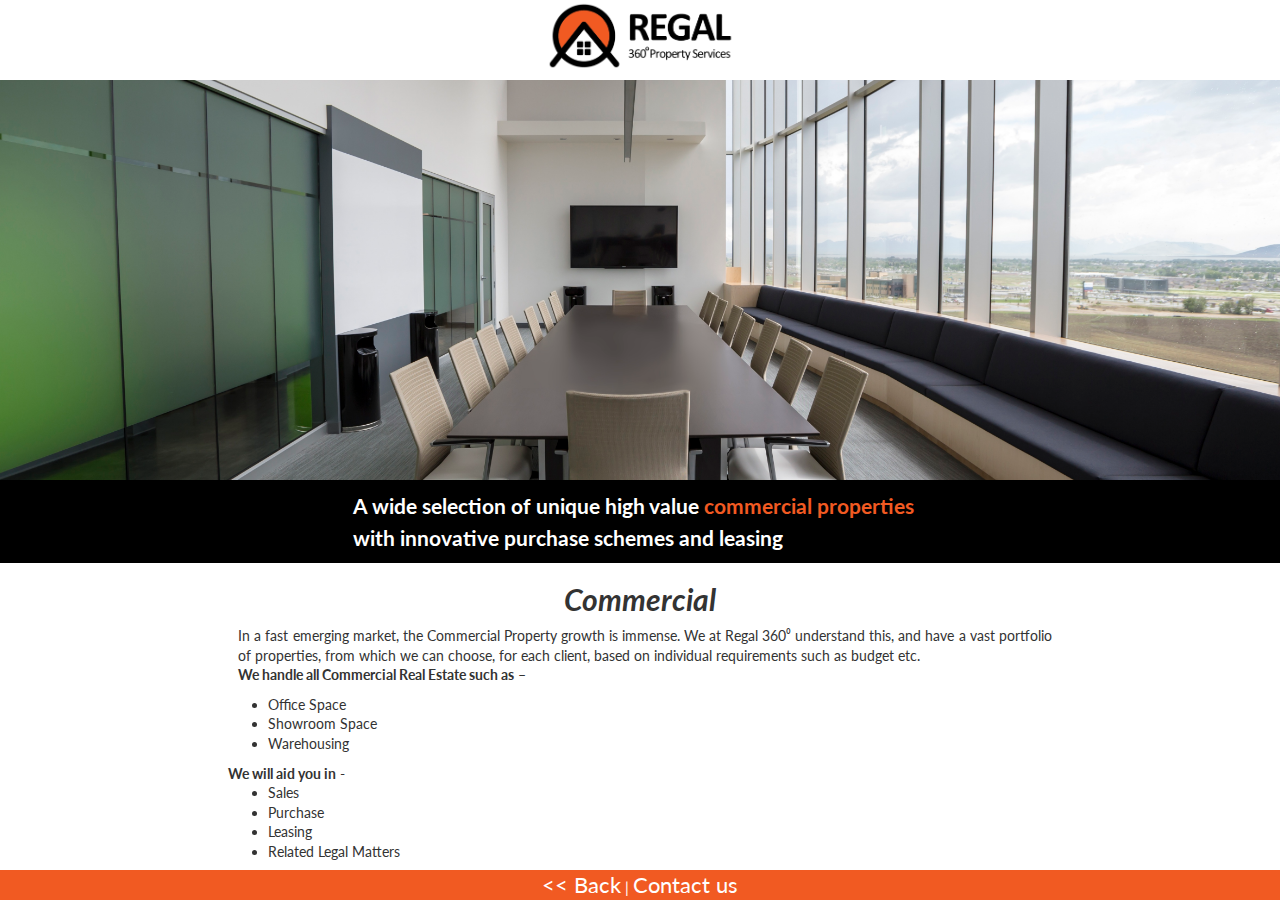
<file: commercial.html>
<!DOCTYPE html>
<html>
<head>
	<meta charset="utf-8">
	<meta name="viewport" content="width=device-width, initial-scale=1.0">
	<link rel="shortcut icon" href="./favicon.ico" type="image/x-icon">
	<link rel="icon" href="./favicon.ico" type="image/x-icon">
	<title>Regal Property Services</title>
	<script src="https://code.jquery.com/jquery-2.1.4.min.js"></script>
	<!-- Latest compiled and minified CSS -->
	<link rel="stylesheet" href="https://maxcdn.bootstrapcdn.com/bootstrap/3.3.5/css/bootstrap.min.css">

  <!-- FONTAWESOME -->
  <link rel="stylesheet" href="https://maxcdn.bootstrapcdn.com/font-awesome/4.4.0/css/font-awesome.min.css">

	<!-- Latest compiled and minified JavaScript -->
	<script src="https://maxcdn.bootstrapcdn.com/bootstrap/3.3.5/js/bootstrap.min.js"></script>
	<link href='http://fonts.googleapis.com/css?family=Lato:300,400,700,900,700italic' rel='stylesheet' type='text/css'>
	<link rel="stylesheet" type="text/css" href="./style.css">
	
	<script>
		$(function() {
		  $('a[href*=#]:not([href=#])').click(function() {
		    if (location.pathname.replace(/^\//,'') == this.pathname.replace(/^\//,'') && location.hostname == this.hostname) {
		      var target = $(this.hash);
		      target = target.length ? target : $('[name=' + this.hash.slice(1) +']');
		      if (target.length) {
		        $('html,body').animate({
		          scrollTop: target.offset().top
		        }, 1000);
		        return false;
		      }
		    }
		  });
		});

	</script>

	<script>
	  // (function(i,s,o,g,r,a,m){i['GoogleAnalyticsObject']=r;i[r]=i[r]||function(){
	  // (i[r].q=i[r].q||[]).push(arguments)},i[r].l=1*new Date();a=s.createElement(o),
	  // m=s.getElementsByTagName(o)[0];a.async=1;a.src=g;m.parentNode.insertBefore(a,m)
	  // })(window,document,'script','//www.google-analytics.com/analytics.js','ga');

	  // ga('create', 'UA-66651449-1', 'auto');
	  // ga('send', 'pageview');

	</script>


</head>
<body id="top">

<nav class="navbar navbar-default">
  <div class="container-fluid"> 
    <!-- <div class="navbar-header">
      <button type="button" class="navbar-toggle collapsed" data-toggle="collapse" data-target="#bs-example-navbar-collapse-1" aria-expanded="false">
        <span class="sr-only">Toggle navigation</span>
        <span class="icon-bar"></span>
        <span class="icon-bar"></span>
        <span class="icon-bar"></span>
      </button>
      <a class="navbar-brand" href="index.html">

      </a>
    </div> -->
    	<a href="./index.html">
			<img src="./images/logo.png" id="regal-logo"/>
		</a>
    <!-- 
    <div class="collapse navbar-collapse" id="bs-example-navbar-collapse-1">
      <ul class="nav navbar-nav">
        <li><a href="./index.html#more">About</a></li>
        <li><a href="./team.html">Team</a></li>
        <li><a href="./faculty.html">Faculty</a></li>
        <li><a href="./links.html">Links</a></li>
        <li><a href="./studentguide.html">Student Guide</a></li>
        <li><a href="./symposium.html">Symposium</a></li>

      </ul>


    </div> -->
  </div>
</nav>

<div class="container-fluid" id="main">

	<section class="row hero-img hero-commercial">

		<!-- Image you want to display goes here -->
		
	</section>

	<!-- <section class="row as-pre-features">
		
		<div class="col-sm-6 col-sm-offset-3">
			Who are we?		
		</div>

	</section> -->
	<section class="row reg-blackbar">

<div class="col-sm-8 col-sm-offset-2 col-md-8 col-md-offset-2 col-lg-8 col-lg-offset-2">
	<strong class="reg-blackbar-text">
	A wide selection of unique high value 
	<span class="reg-blackbar-emph">commercial properties</span> 
	with innovative purchase schemes and leasing
	</strong>

</div>

	</section>
	<section class="row as-features">
		<h2 class="as-h-question" id="as-notification">
			Commercial
		</h2>
		
		<div class="col-sm-8 col-sm-offset-2 col-md-8 col-md-offset-2 col-lg-8 col-lg-offset-2" id="more">
			<p>
			 In a fast emerging market, the Commercial Property growth is immense. We at Regal 360⁰ understand this, and have a vast portfolio of properties, from which we can choose, for each client, based on individual requirements such as budget etc.<br />
			
			<b>We handle all Commercial Real Estate such as</b> –
			<ul>
				<li>Office Space</li>
				<li>Showroom Space</li>
				<li>Warehousing</li>
			</ul>
			<b>We will aid you in</b> -
			<ul>
				<li>Sales</li>
				<li>Purchase</li>
				<li>Leasing</li>
				<li>Related Legal Matters</li>
			</ul>

			</p>
		</div>



	</section>


<footer class="as-footer" style="margin-top:5%">
<a href="./index.html"><< Back</a> | <a href="./contact.html">Contact us</a>
</footer>

</body>

</html>
</file>
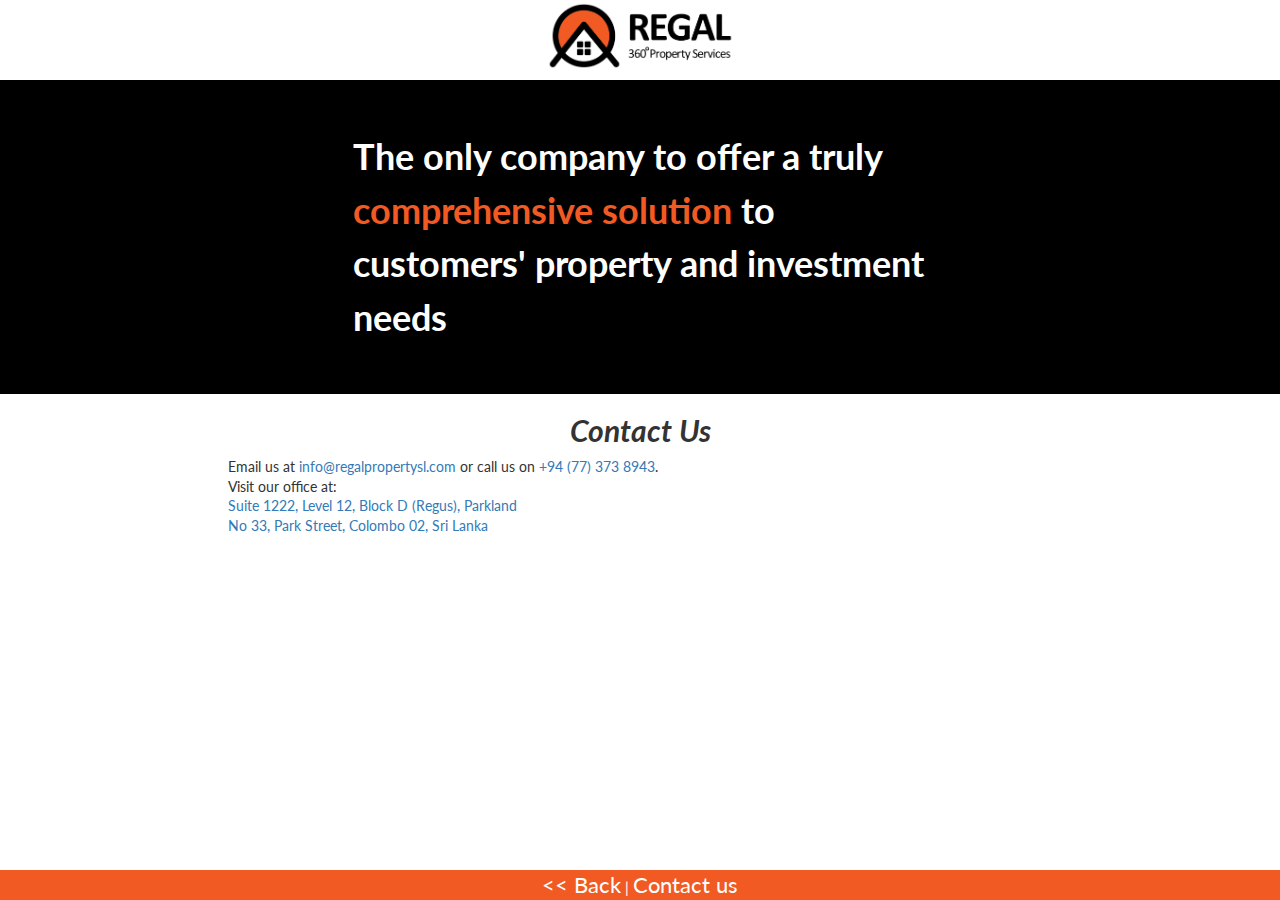
<file: contact.html>
<!DOCTYPE html>
<html>
<head>
	<meta charset="utf-8">
	<meta name="viewport" content="width=device-width, initial-scale=1.0">
	<link rel="shortcut icon" href="./favicon.ico" type="image/x-icon">
	<link rel="icon" href="./favicon.ico" type="image/x-icon">
	<title>Regal Property Services</title>
	<script src="https://code.jquery.com/jquery-2.1.4.min.js"></script>
	<!-- Latest compiled and minified CSS -->
	<link rel="stylesheet" href="https://maxcdn.bootstrapcdn.com/bootstrap/3.3.5/css/bootstrap.min.css">

  <!-- FONTAWESOME -->
  <link rel="stylesheet" href="https://maxcdn.bootstrapcdn.com/font-awesome/4.4.0/css/font-awesome.min.css">

	<!-- Latest compiled and minified JavaScript -->
	<script src="https://maxcdn.bootstrapcdn.com/bootstrap/3.3.5/js/bootstrap.min.js"></script>
	<link href='http://fonts.googleapis.com/css?family=Lato:300,400,700,900,700italic' rel='stylesheet' type='text/css'>
	<link rel="stylesheet" type="text/css" href="./style.css">
	
	<script>
		$(function() {
		  $('a[href*=#]:not([href=#])').click(function() {
		    if (location.pathname.replace(/^\//,'') == this.pathname.replace(/^\//,'') && location.hostname == this.hostname) {
		      var target = $(this.hash);
		      target = target.length ? target : $('[name=' + this.hash.slice(1) +']');
		      if (target.length) {
		        $('html,body').animate({
		          scrollTop: target.offset().top
		        }, 1000);
		        return false;
		      }
		    }
		  });
		});

	</script>

	<script>
	  // (function(i,s,o,g,r,a,m){i['GoogleAnalyticsObject']=r;i[r]=i[r]||function(){
	  // (i[r].q=i[r].q||[]).push(arguments)},i[r].l=1*new Date();a=s.createElement(o),
	  // m=s.getElementsByTagName(o)[0];a.async=1;a.src=g;m.parentNode.insertBefore(a,m)
	  // })(window,document,'script','//www.google-analytics.com/analytics.js','ga');

	  // ga('create', 'UA-66651449-1', 'auto');
	  // ga('send', 'pageview');

	</script>


</head>
<body id="top">

<nav class="navbar navbar-default">
  <div class="container-fluid"> 
    <!-- <div class="navbar-header">
      <button type="button" class="navbar-toggle collapsed" data-toggle="collapse" data-target="#bs-example-navbar-collapse-1" aria-expanded="false">
        <span class="sr-only">Toggle navigation</span>
        <span class="icon-bar"></span>
        <span class="icon-bar"></span>
        <span class="icon-bar"></span>
      </button>
      <a class="navbar-brand" href="index.html">

      </a>
    </div> -->
    	<a href="./index.html">
			<img src="./images/logo.png" id="regal-logo"/>
		</a>
    <!-- 
    <div class="collapse navbar-collapse" id="bs-example-navbar-collapse-1">
      <ul class="nav navbar-nav">
        <li><a href="./index.html#more">About</a></li>
        <li><a href="./team.html">Team</a></li>
        <li><a href="./faculty.html">Faculty</a></li>
        <li><a href="./links.html">Links</a></li>
        <li><a href="./studentguide.html">Student Guide</a></li>
        <li><a href="./symposium.html">Symposium</a></li>

      </ul>


    </div> -->
  </div>
</nav>

<div class="container-fluid" id="main">

	<!-- <section class="row as-pre-features">
		
		<div class="col-sm-6 col-sm-offset-3">
			Who are we?		
		</div>

	</section> -->
	<section class="row reg-blackbar reg-blackbar-big">

<div class="col-sm-8 col-sm-offset-2 col-md-8 col-md-offset-2 col-lg-8 col-lg-offset-2">
	<strong class="reg-blackbar-text">
	The only company to offer a truly
	<span class="reg-blackbar-emph">comprehensive solution</span> 
	to customers' property and investment needs
	</strong>

</div>

	</section>
	<section class="row as-features">
		<h2 class="as-h-question" id="as-notification">
			Contact Us
		</h2>
		<div class="col-sm-8 col-sm-offset-2 col-md-8 col-md-offset-2 col-lg-8 col-lg-offset-2" id="more">
		Email us at <a href="mailto:info@regalpropertysl.com">info@regalpropertysl.com</a> or call us on <a href="tel:94773738943">+94 (77) 373 8943</a>.<br />
		Visit our office at:<br />
		<a href="https://www.google.ca/maps/place/RIL+Property+(Pvt.)+Ltd.+-+%22Parkland%22/@6.9170766,79.858768,19.12z/data=!4m13!1m7!3m6!1s0x3ae2596c8a38368f:0xb6224e128ac12191!2s33+Park+St,+Colombo+00200,+Sri+Lanka!3b1!8m2!3d6.916869!4d79.8589528!3m4!1s0x0:0x7b30c26e358d6c5a!8m2!3d6.9175079!4d79.8587491">Suite 1222, Level 12, Block D (Regus), Parkland<Br />
		No 33, Park Street, Colombo 02, Sri Lanka</a></div>
	</section>


<footer class="as-footer" style="margin-top:5%">
<a href="./index.html"><< Back</a> | <a href="./contact.html">Contact us</a>
</footer>

</body>

</html>
</file>
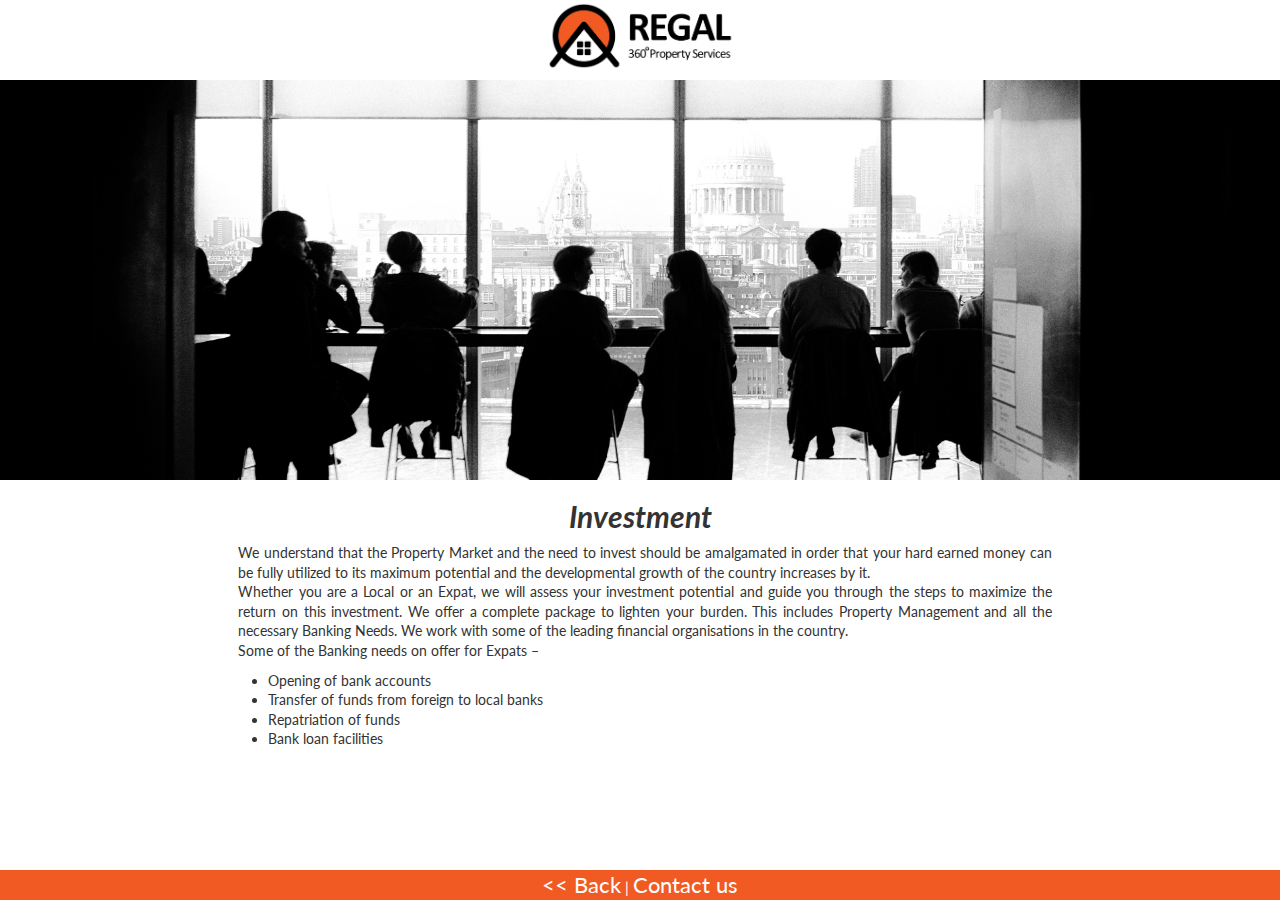
<file: investment.html>
<!DOCTYPE html>
<html>
<head>
	<meta charset="utf-8">
	<meta name="viewport" content="width=device-width, initial-scale=1.0">
	<link rel="shortcut icon" href="./favicon.ico" type="image/x-icon">
	<link rel="icon" href="./favicon.ico" type="image/x-icon">
	<title>Regal Property Services</title>
	<script src="https://code.jquery.com/jquery-2.1.4.min.js"></script>
	<!-- Latest compiled and minified CSS -->
	<link rel="stylesheet" href="https://maxcdn.bootstrapcdn.com/bootstrap/3.3.5/css/bootstrap.min.css">

  <!-- FONTAWESOME -->
  <link rel="stylesheet" href="https://maxcdn.bootstrapcdn.com/font-awesome/4.4.0/css/font-awesome.min.css">

	<!-- Latest compiled and minified JavaScript -->
	<script src="https://maxcdn.bootstrapcdn.com/bootstrap/3.3.5/js/bootstrap.min.js"></script>
	<link href='http://fonts.googleapis.com/css?family=Lato:300,400,700,900,700italic' rel='stylesheet' type='text/css'>
	<link rel="stylesheet" type="text/css" href="./style.css">
	
	<script>
		$(function() {
		  $('a[href*=#]:not([href=#])').click(function() {
		    if (location.pathname.replace(/^\//,'') == this.pathname.replace(/^\//,'') && location.hostname == this.hostname) {
		      var target = $(this.hash);
		      target = target.length ? target : $('[name=' + this.hash.slice(1) +']');
		      if (target.length) {
		        $('html,body').animate({
		          scrollTop: target.offset().top
		        }, 1000);
		        return false;
		      }
		    }
		  });
		});

	</script>

	<script>
	  // (function(i,s,o,g,r,a,m){i['GoogleAnalyticsObject']=r;i[r]=i[r]||function(){
	  // (i[r].q=i[r].q||[]).push(arguments)},i[r].l=1*new Date();a=s.createElement(o),
	  // m=s.getElementsByTagName(o)[0];a.async=1;a.src=g;m.parentNode.insertBefore(a,m)
	  // })(window,document,'script','//www.google-analytics.com/analytics.js','ga');

	  // ga('create', 'UA-66651449-1', 'auto');
	  // ga('send', 'pageview');

	</script>


</head>
<body id="top">

<nav class="navbar navbar-default">
  <div class="container-fluid"> 
    <!-- <div class="navbar-header">
      <button type="button" class="navbar-toggle collapsed" data-toggle="collapse" data-target="#bs-example-navbar-collapse-1" aria-expanded="false">
        <span class="sr-only">Toggle navigation</span>
        <span class="icon-bar"></span>
        <span class="icon-bar"></span>
        <span class="icon-bar"></span>
      </button>
      <a class="navbar-brand" href="index.html">

      </a>
    </div> -->
    	<a href="./index.html">
			<img src="./images/logo.png" id="regal-logo"/>
		</a>
    <!-- 
    <div class="collapse navbar-collapse" id="bs-example-navbar-collapse-1">
      <ul class="nav navbar-nav">
        <li><a href="./index.html#more">About</a></li>
        <li><a href="./team.html">Team</a></li>
        <li><a href="./faculty.html">Faculty</a></li>
        <li><a href="./links.html">Links</a></li>
        <li><a href="./studentguide.html">Student Guide</a></li>
        <li><a href="./symposium.html">Symposium</a></li>

      </ul>


    </div> -->
  </div>
</nav>

<div class="container-fluid" id="main">

	<section class="row hero-img hero-investment">

		<!-- Image you want to display goes here -->
		
	</section>

	<!-- <section class="row as-pre-features">
		
		<div class="col-sm-6 col-sm-offset-3">
			Who are we?		
		</div>

	</section> -->
	
	<section class="row as-features">
		<h2 class="as-h-question" id="as-notification">
				Investment
			</h2>
		
		<div class="col-sm-8 col-sm-offset-2 col-md-8 col-md-offset-2 col-lg-8 col-lg-offset-2" id="more">
			<p>
			We understand that the Property Market and the need to invest should be amalgamated in order that your hard earned money can be fully utilized to its maximum potential and the developmental growth of the country increases by it.
			<br />
			Whether you are a Local or an Expat, we will assess your investment potential and guide you through the steps to maximize the return on this investment. We offer a complete package to lighten your burden. This includes Property Management and all the necessary Banking Needs. We work with some of the leading financial organisations in the country.
			<br />
			Some of the Banking needs on offer for Expats –
			<ul>
				<li>Opening of bank accounts</li>
				<li>Transfer of funds from foreign to local banks</li>
				<li>Repatriation of funds</li>
				<li>Bank loan facilities</li>
			</ul>
			</p>
		</div>



	</section>


<footer class="as-footer" style="margin-top:5%">
<a href="./index.html"><< Back</a> | <a href="./contact.html">Contact us</a>
</footer>

</body>

</html>
</file>
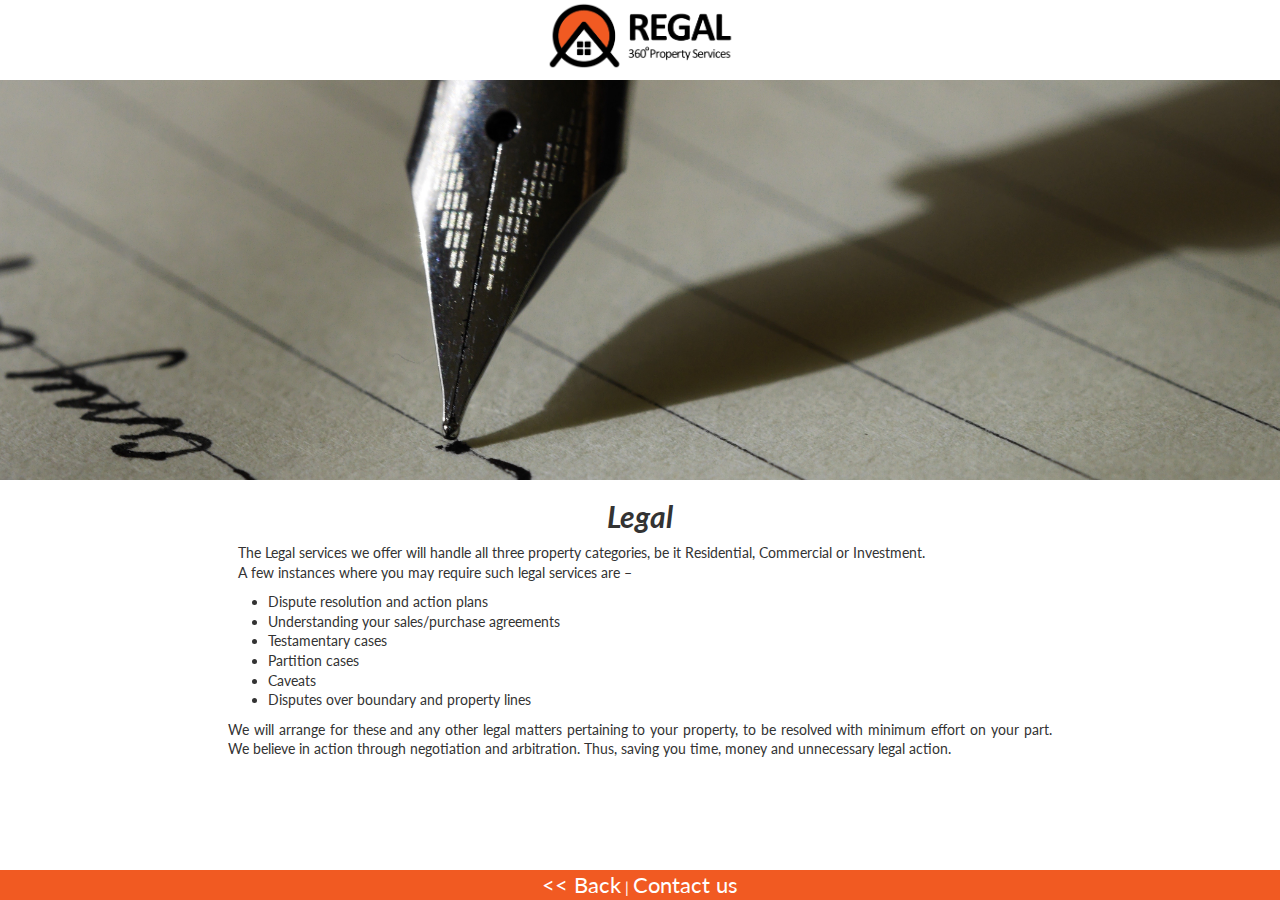
<file: legal.html>
<!DOCTYPE html>
<html>
<head>
	<meta charset="utf-8">
	<meta name="viewport" content="width=device-width, initial-scale=1.0">
	<link rel="shortcut icon" href="./favicon.ico" type="image/x-icon">
	<link rel="icon" href="./favicon.ico" type="image/x-icon">
	<title>Regal Property Services</title>
	<script src="https://code.jquery.com/jquery-2.1.4.min.js"></script>
	<!-- Latest compiled and minified CSS -->
	<link rel="stylesheet" href="https://maxcdn.bootstrapcdn.com/bootstrap/3.3.5/css/bootstrap.min.css">

  <!-- FONTAWESOME -->
  <link rel="stylesheet" href="https://maxcdn.bootstrapcdn.com/font-awesome/4.4.0/css/font-awesome.min.css">

	<!-- Latest compiled and minified JavaScript -->
	<script src="https://maxcdn.bootstrapcdn.com/bootstrap/3.3.5/js/bootstrap.min.js"></script>
	<link href='http://fonts.googleapis.com/css?family=Lato:300,400,700,900,700italic' rel='stylesheet' type='text/css'>
	<link rel="stylesheet" type="text/css" href="./style.css">
	
	<script>
		$(function() {
		  $('a[href*=#]:not([href=#])').click(function() {
		    if (location.pathname.replace(/^\//,'') == this.pathname.replace(/^\//,'') && location.hostname == this.hostname) {
		      var target = $(this.hash);
		      target = target.length ? target : $('[name=' + this.hash.slice(1) +']');
		      if (target.length) {
		        $('html,body').animate({
		          scrollTop: target.offset().top
		        }, 1000);
		        return false;
		      }
		    }
		  });
		});

	</script>

	<script>
	  // (function(i,s,o,g,r,a,m){i['GoogleAnalyticsObject']=r;i[r]=i[r]||function(){
	  // (i[r].q=i[r].q||[]).push(arguments)},i[r].l=1*new Date();a=s.createElement(o),
	  // m=s.getElementsByTagName(o)[0];a.async=1;a.src=g;m.parentNode.insertBefore(a,m)
	  // })(window,document,'script','//www.google-analytics.com/analytics.js','ga');

	  // ga('create', 'UA-66651449-1', 'auto');
	  // ga('send', 'pageview');

	</script>


</head>
<body id="top">

<nav class="navbar navbar-default">
  <div class="container-fluid"> 
    <!-- <div class="navbar-header">
      <button type="button" class="navbar-toggle collapsed" data-toggle="collapse" data-target="#bs-example-navbar-collapse-1" aria-expanded="false">
        <span class="sr-only">Toggle navigation</span>
        <span class="icon-bar"></span>
        <span class="icon-bar"></span>
        <span class="icon-bar"></span>
      </button>
      <a class="navbar-brand" href="index.html">

      </a>
    </div> -->
    	<a href="./index.html">
			<img src="./images/logo.png" id="regal-logo"/>
		</a>
    <!-- 
    <div class="collapse navbar-collapse" id="bs-example-navbar-collapse-1">
      <ul class="nav navbar-nav">
        <li><a href="./index.html#more">About</a></li>
        <li><a href="./team.html">Team</a></li>
        <li><a href="./faculty.html">Faculty</a></li>
        <li><a href="./links.html">Links</a></li>
        <li><a href="./studentguide.html">Student Guide</a></li>
        <li><a href="./symposium.html">Symposium</a></li>

      </ul>


    </div> -->
  </div>
</nav>

<div class="container-fluid" id="main">

	<section class="row hero-img hero-legal">

		<!-- Image you want to display goes here -->
		
	</section>

	<!-- <section class="row as-pre-features">
		
		<div class="col-sm-6 col-sm-offset-3">
			Who are we?		
		</div>

	</section> -->
	
	<section class="row as-features">
		<h2 class="as-h-question" id="as-notification">
				Legal
			</h2>
		
		<div class="col-sm-8 col-sm-offset-2 col-md-8 col-md-offset-2 col-lg-8 col-lg-offset-2" id="more">
			<p>
			The Legal services we offer will handle all three property categories, be it Residential, Commercial or Investment.<br />
			A few instances where you may require such legal services are –
			<ul>
				<li>Dispute resolution and action plans</li>
				<li>Understanding your sales/purchase agreements</li>
				<li>Testamentary cases</li>
				<li>Partition cases</li>
				<li>Caveats</li>
				<li>Disputes over boundary and property lines</li>
			</ul>
			We will arrange for these and any other legal matters pertaining to your property, to be resolved with minimum effort on your part. We believe in action through negotiation and arbitration. Thus, saving you time, money and unnecessary legal action.

			</p>
		</div>



	</section>


<footer class="as-footer" style="margin-top:5%">
<a href="./index.html"><< Back</a> | <a href="./contact.html">Contact us</a>
</footer>

</body>

</html>
</file>
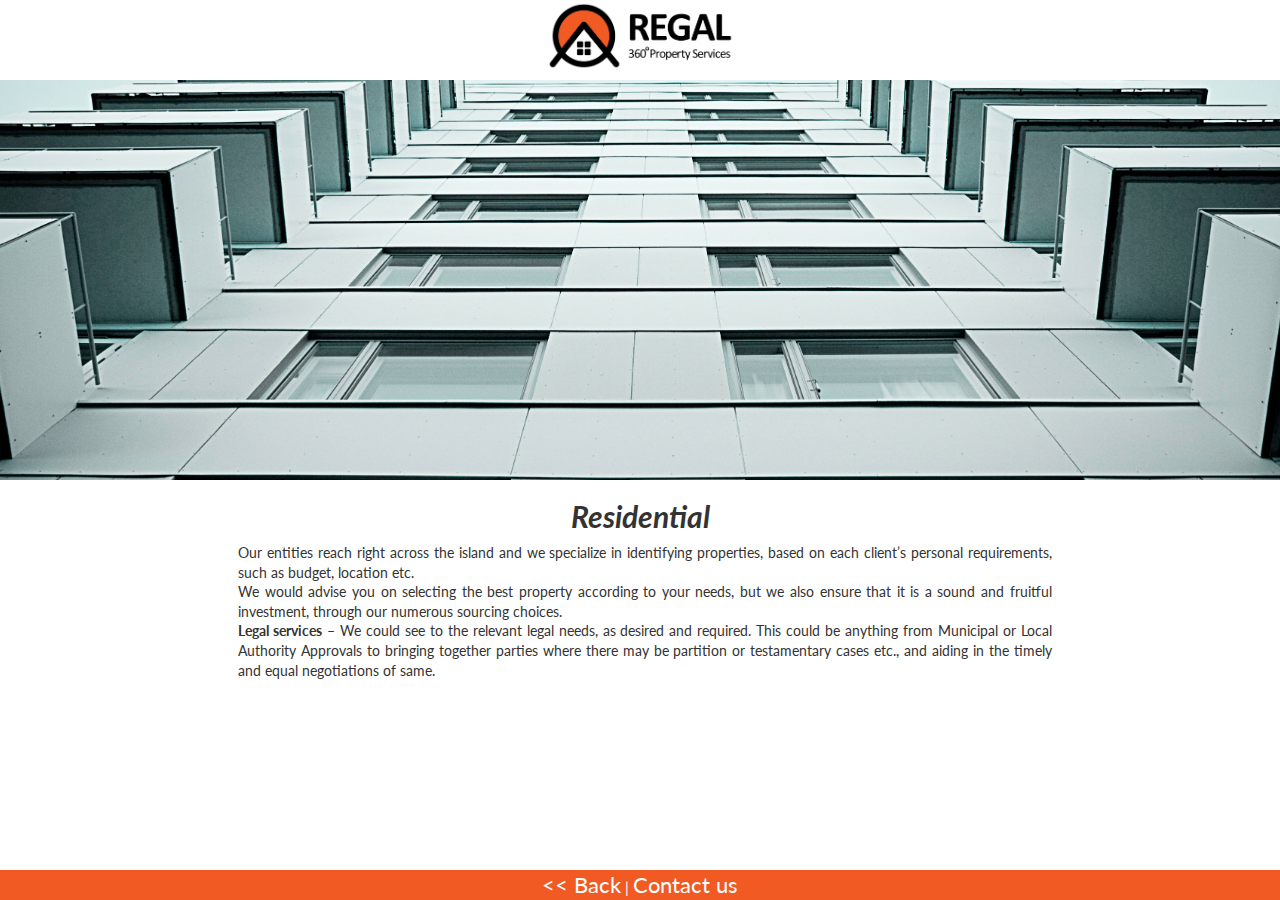
<file: residential.html>
<!DOCTYPE html>
<html>
<head>
	<meta charset="utf-8">
	<meta name="viewport" content="width=device-width, initial-scale=1.0">
	<link rel="shortcut icon" href="./favicon.ico" type="image/x-icon">
	<link rel="icon" href="./favicon.ico" type="image/x-icon">
	<title>Regal Property Services</title>
	<script src="https://code.jquery.com/jquery-2.1.4.min.js"></script>
	<!-- Latest compiled and minified CSS -->
	<link rel="stylesheet" href="https://maxcdn.bootstrapcdn.com/bootstrap/3.3.5/css/bootstrap.min.css">

  <!-- FONTAWESOME -->
  <link rel="stylesheet" href="https://maxcdn.bootstrapcdn.com/font-awesome/4.4.0/css/font-awesome.min.css">

	<!-- Latest compiled and minified JavaScript -->
	<script src="https://maxcdn.bootstrapcdn.com/bootstrap/3.3.5/js/bootstrap.min.js"></script>
	<link href='http://fonts.googleapis.com/css?family=Lato:300,400,700,900,700italic' rel='stylesheet' type='text/css'>
	<link rel="stylesheet" type="text/css" href="./style.css">
	
	<script>
		$(function() {
		  $('a[href*=#]:not([href=#])').click(function() {
		    if (location.pathname.replace(/^\//,'') == this.pathname.replace(/^\//,'') && location.hostname == this.hostname) {
		      var target = $(this.hash);
		      target = target.length ? target : $('[name=' + this.hash.slice(1) +']');
		      if (target.length) {
		        $('html,body').animate({
		          scrollTop: target.offset().top
		        }, 1000);
		        return false;
		      }
		    }
		  });
		});

	</script>

	<script>
	  // (function(i,s,o,g,r,a,m){i['GoogleAnalyticsObject']=r;i[r]=i[r]||function(){
	  // (i[r].q=i[r].q||[]).push(arguments)},i[r].l=1*new Date();a=s.createElement(o),
	  // m=s.getElementsByTagName(o)[0];a.async=1;a.src=g;m.parentNode.insertBefore(a,m)
	  // })(window,document,'script','//www.google-analytics.com/analytics.js','ga');

	  // ga('create', 'UA-66651449-1', 'auto');
	  // ga('send', 'pageview');

	</script>


</head>
<body id="top">

<nav class="navbar navbar-default">
  <div class="container-fluid"> 
    <!-- <div class="navbar-header">
      <button type="button" class="navbar-toggle collapsed" data-toggle="collapse" data-target="#bs-example-navbar-collapse-1" aria-expanded="false">
        <span class="sr-only">Toggle navigation</span>
        <span class="icon-bar"></span>
        <span class="icon-bar"></span>
        <span class="icon-bar"></span>
      </button>
      <a class="navbar-brand" href="index.html">

      </a>
    </div> -->
    	<a href="./index.html">
			<img src="./images/logo.png" id="regal-logo"/>
		</a>
    <!-- 
    <div class="collapse navbar-collapse" id="bs-example-navbar-collapse-1">
      <ul class="nav navbar-nav">
        <li><a href="./index.html#more">About</a></li>
        <li><a href="./team.html">Team</a></li>
        <li><a href="./faculty.html">Faculty</a></li>
        <li><a href="./links.html">Links</a></li>
        <li><a href="./studentguide.html">Student Guide</a></li>
        <li><a href="./symposium.html">Symposium</a></li>

      </ul>


    </div> -->
  </div>
</nav>

<div class="container-fluid" id="main">

	<section class="row hero-img hero-residential">

		<!-- Image you want to display goes here -->
		
	</section>

	<!-- <section class="row as-pre-features">
		
		<div class="col-sm-6 col-sm-offset-3">
			Who are we?		
		</div>

	</section> -->
	
	<section class="row as-features">
		<h2 class="as-h-question" id="as-notification">
				Residential
			</h2>
		
		<div class="col-sm-8 col-sm-offset-2 col-md-8 col-md-offset-2 col-lg-8 col-lg-offset-2" id="more">
			<p>
			Our entities reach right across the island and we specialize in identifying properties, based on each client’s personal requirements, such as budget, location etc.
			<br />
			We would advise you on selecting the best property according to your needs, but we also ensure that it is a sound and fruitful investment, through our numerous sourcing choices.
			<br />
			<b>Legal services</b> –
			We could see to the relevant legal needs, as desired and required. This could be anything from Municipal or Local Authority Approvals to bringing together parties where there may be partition or testamentary cases etc., and aiding in the timely and equal negotiations of same.

			</p>
		</div>



	</section>


<footer class="as-footer" style="margin-top:5%">
<a href="./index.html"><< Back</a> | <a href="./contact.html">Contact us</a>
</footer>

</body>

</html>
</file>
<file: style.css>
body, input, select, textarea, button {
  font: 14px 'Lato', Helvetica, arial, freesans, clean, sans-serif;
  line-height: 1.4;
}
body {
  margin:0 auto;
  float:none;
  background-color: #FFFFFF;
}

textarea {
  -webkit-appearance: textarea;
  -moz-box-sizing: border-box;
  -webkit-flex-direction: column;
  -webkit-rtl-ordering: logical;
  -webkit-transition: all 0.15s ease-in 0;
  -webkit-user-select: text;
  background-color: white;
  background-position: right center;
  background-repeat: no-repeat;
  border-image-outset: initial;
  border-image-repeat: initial;
  border-image-slice: initial;
  border-image-source: initial;
  border-image-width: initial;
  border-radius: 3px;
  border: 1px solid #ccc;
  box-shadow: inset 0 1px 2px rgba(0,0,0,0.075);
  box-sizing: border-box;
  color: #333;
  cursor: auto;
  min-height: 34px;
  outline: none;
  padding: 7px 8px;
  resize: auto;
  transition: all 0.15s ease-in;
  vertical-align: middle;
  white-space: pre-wrap;
  word-wrap: break-word;
}

.fullscreen-overlay textarea {
  -webkit-box-sizing: border-box;
  -moz-box-sizing: border-box;
  box-sizing: border-box;
  width: 100%;
  height: 100%;
  padding: 20px;
  border: 0;
  background: #FBBF09;
  color: #999999;
  font-size: 21px;
  line-height: 1.6em;
  resize: none;
  -moz-transition: color 0.15s ease-in 0;
  -webkit-transition: color 0.15s ease-in 0;
  transition: color 0.15s ease-in 0;
  box-shadow: none;
}

.fullscreen-overlay .textarea-wrap {
  -webkit-box-sizing: border-box;
  -moz-box-sizing: border-box;
  box-sizing: border-box;
  width: 100%;
  height: 100%;
  position: relative;
}

.navbar  {
  background-color: rgb(255, 255, 255);
  /*background-color: rgb(241, 90, 34);*/
  color:#FFFFFF;
  border-radius: 0px;
  border-color:rgba(0,0,0,0);
  position:fixed;
  width:100%;
  z-index: 500;
  height:70px!important;
}

.navbar-brand, .navbar-brand:visited, .navbar-brand:active {
  font-size: 2.5em;
  font-style: italic;
  font-weight: 700;
  color:#FFFFFF!important;
}
.navbar-brand:hover {
  color:#777!important;
}
.fullscreen-overlay textarea:focus, .fullscreen-overlay textarea:hover {
  outline: none;
  color: #333333;
}


#hero{
  background-color: rgb(241, 90, 34);
  border-bottom: 2px solid #B7C47D;
}

#hero *{
  text-align: center;
}
#hero h1 {
  font-weight:700;
  font-style: italic;
  color:white;
  font-size: 3.75em;
}

.hero-img{
  min-height:400px;
  background-size:110% auto;
  background-repeat: no-repeat;
  background-position: center; 
}

.as-secondary-white{
  color:#4D4D4D;
}
.navbar-text{
  padding-right: 20px;
}

.navbar-nav {
  display: inline-block;
}

.navbar-nav .active > a {
  background-color: black;
}
.as-button, .as-button:visited{
  border-radius: 4px;
  border-width: 2px;
  font-size: 1.2em;
  border-color: #FFFFFF;
  color: #FFFFFF;
  padding: 5px 8px;
  border-style: solid;
}
.as-button-purple, .as-button-purple:visited {
  font-size:1.6em;
  color:#F1F1F1;
  border-color:#6B00F6;
  background-color: #6B00F6;
  padding: 14px 37px;
  padding: 2px 27px;
  margin:30px auto 58px
  box-sizing: border-box;
  display: inline-block;
}

.as-button:hover, .as-button:focus{
  text-decoration: none;
  border-color: #777;
  color: #777;
}
.as-button-invert, .as-button-invert:visited{
  border-color: #777;
  color: #777;
  border-radius:0;
  padding:4px 8px; 
  background-color: #FBBF09;
}

.as-button-purple:hover{
  color:white;
}
.as-h-question {
  font-weight: 700;
  font-style: italic;
  text-align: center;
}

.as-features > div{
  
}

.as-features h4 {
  font-weight: 700;
  font-style: italic;
}
.as-features p {
  margin-left: 10px;
}

.as-footer {
  font-size: 1.1em;
  text-align: center;
  margin-bottom: 2px;
}

.as-footer a:visited, .as-footer a{
  font-size:1.4em;
  color:white;
}
.as-footer a:hover{
  color:gray;
}
#mail, #mce-EMAIL {
  width:50%;
  display: inline-block;
  border:2px solid #777;
  border-radius: 0;
}
#as-learnmore{
  position: fixed;
  top: 0;
  right:0;

}
@media (max-width: 770px) {
  .navbar{
    /*background-color: rgb(241, 90, 34);*/
    background-color: rgb(255, 255, 255);
    z-index: 500;
    height:40px;
  }  

  .hero-img{
    max-height:800px;
    background-size:800px auto;
  }
}

/*.hero-img{
  margin-top: 125px;
}*/

@media (min-width: 770px){
  .hero-img{
    /*margin: 0 auto;*/
    /*margin-top: 40px;*/
    /*max-width:500px;*/
    /*max-height:auto;*/
  }
}

.navbar-default .navbar-nav>li>a{
  color:white;
}

.first-section {
  padding-top:50px;
  height:500px;  
}

.navbar-collapse {
  background-color:rgb(255, 255, 255);
  /*background-color:rgb(241, 90, 34);*/
}

.person-card, .social-card {
  display:inline-block;
  padding:5px;
  height:120px;
  max-width:150px;
  vertical-align: top;
}

.sponsor-card,.social-card{
  display:block;
  height:50px;
  max-width:100%;
}

.sponsor-card{
  display:inline-block;
  padding:5px;
}
p.center{
  margin: 0 auto;
  width:50px;
  font-size:5em;
}

footer{
  position:fixed;
  bottom:-2px;
  margin:0 auto;
  width:100%;
  /*left: ;*/
  color:white;
  left:0;
  background-color:rgb(241, 90, 34);
  /*right:50%;*/
}

#more{
  text-align:justify;
}

a#more-link:visited,a#more-link{
  color:white;
}
a#more-link:hover{
  color:gray;
}

#E{
  display: block;
  margin: auto;
/*width:50px;*/
}

#main{
  padding-top:80px;
  padding-bottom:50px;
}

.hero-residential{
  background-image:url('./images/hero/residential.jpeg');
}

.hero-development{
  background-image:url('./images/hero/development.jpeg');
}

.hero-investment{
  background-image:url('./images/hero/investment.jpeg');
}

.hero-legal{
  background-image:url('./images/hero/legal.jpeg');
}

.hero-commercial{
  background-image:url('./images/hero/commercial.jpeg');
}

#regal-logo{
  max-height:70px;
  margin:0 auto;
  display:block;
}

.reg-blackbar{
  background-color: black;
  padding-left: 15%;
  padding-right: 15%;
  padding-top: 10px;
  padding-bottom: 10px;
  /*min-height: 100px;*/
}


.reg-blackbar-text{
  color:white;
  line-height: 1.5;
  vertical-align: middle;
  font-size:1.5em;
  margin:0 auto;
}

.reg-blackbar-emph{
  color:rgb(241, 90, 34);
}

.reg-blackbar-big{
  padding-top: 50px;
  padding-bottom: 50px;
  font-size: 1.7em;
}

.reg-discover{
  font-size:1em;
  color:white;
}

.circular{
  -webkit-transition-duration: 0.25s;
    transition-duration: 0.25s;
      /*transform-origin: 50% 50%;  Chrome, Firefox behaves differently */
}
.circular:hover{
-webkit-transform:-webkit-scale(1.1);
    transform: translate(140px, 105px) scale(1.1) translate(-140px, -105px);
}
</file>
